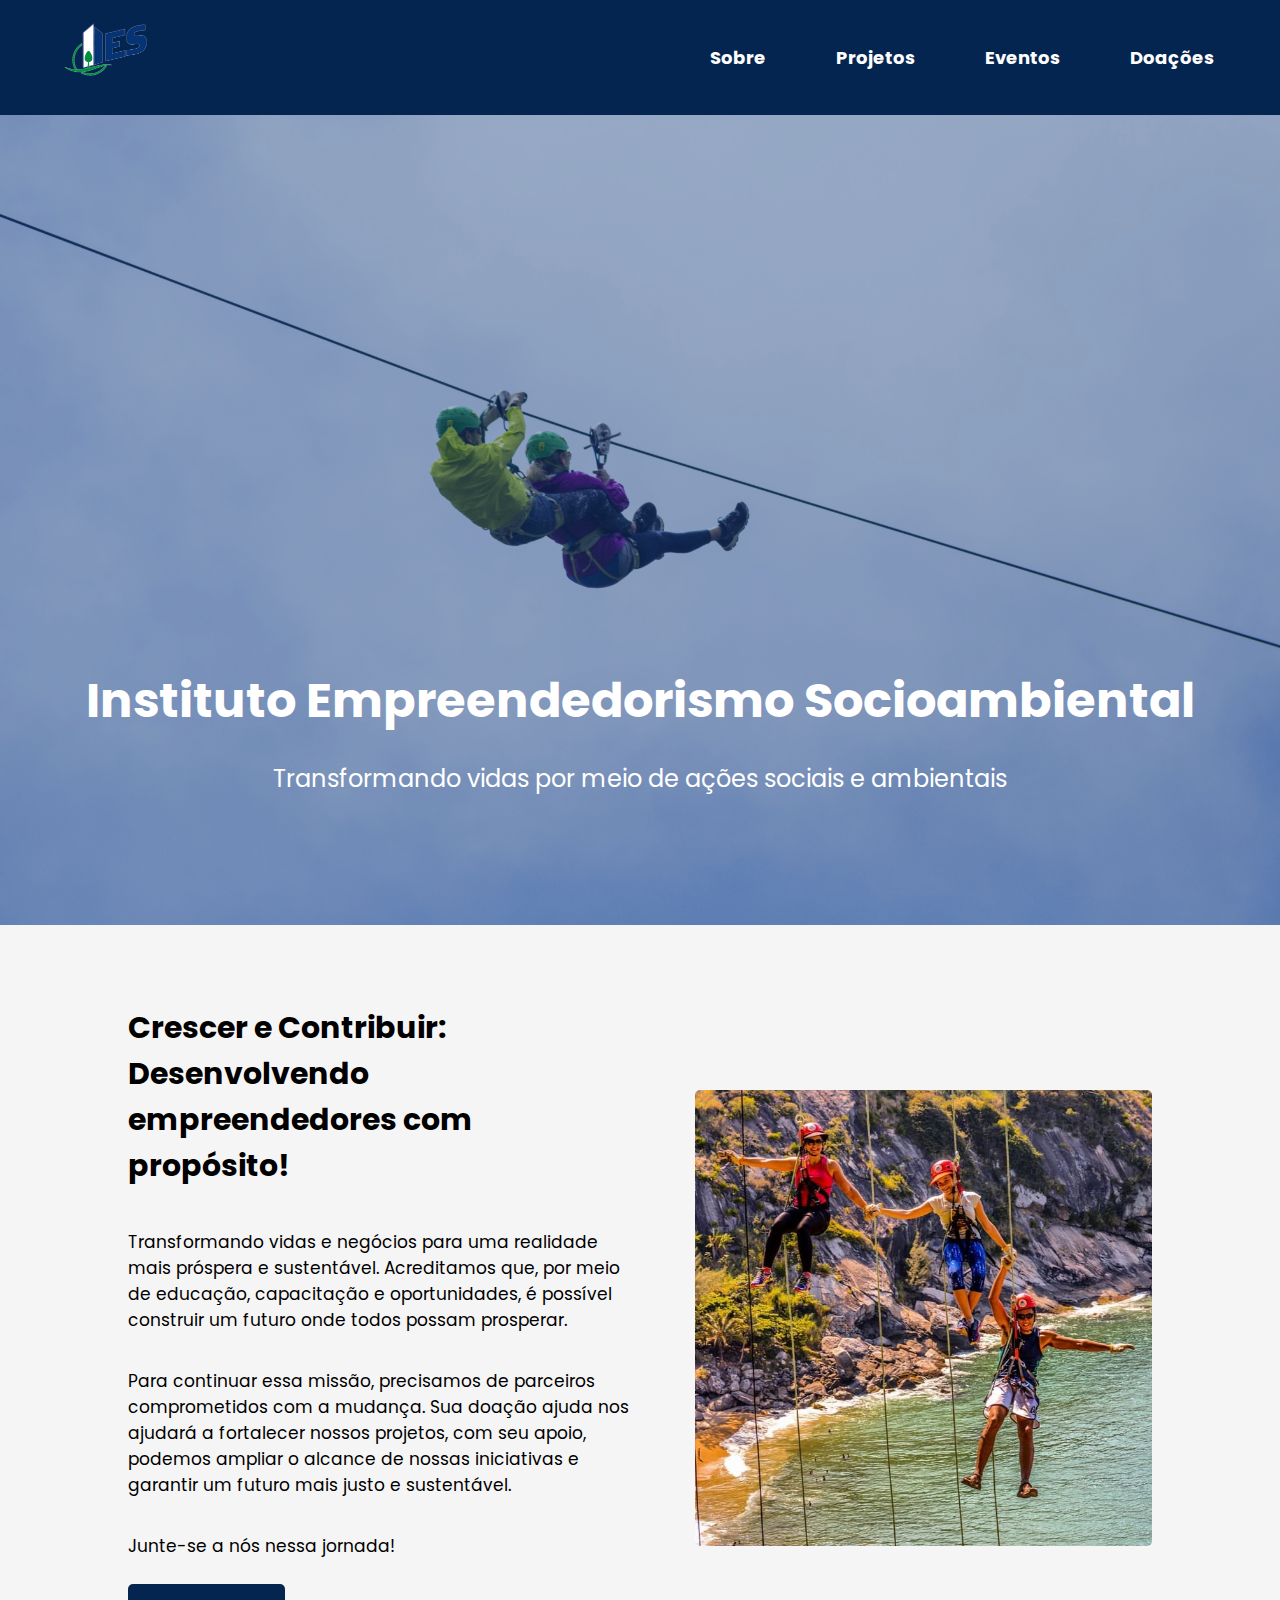
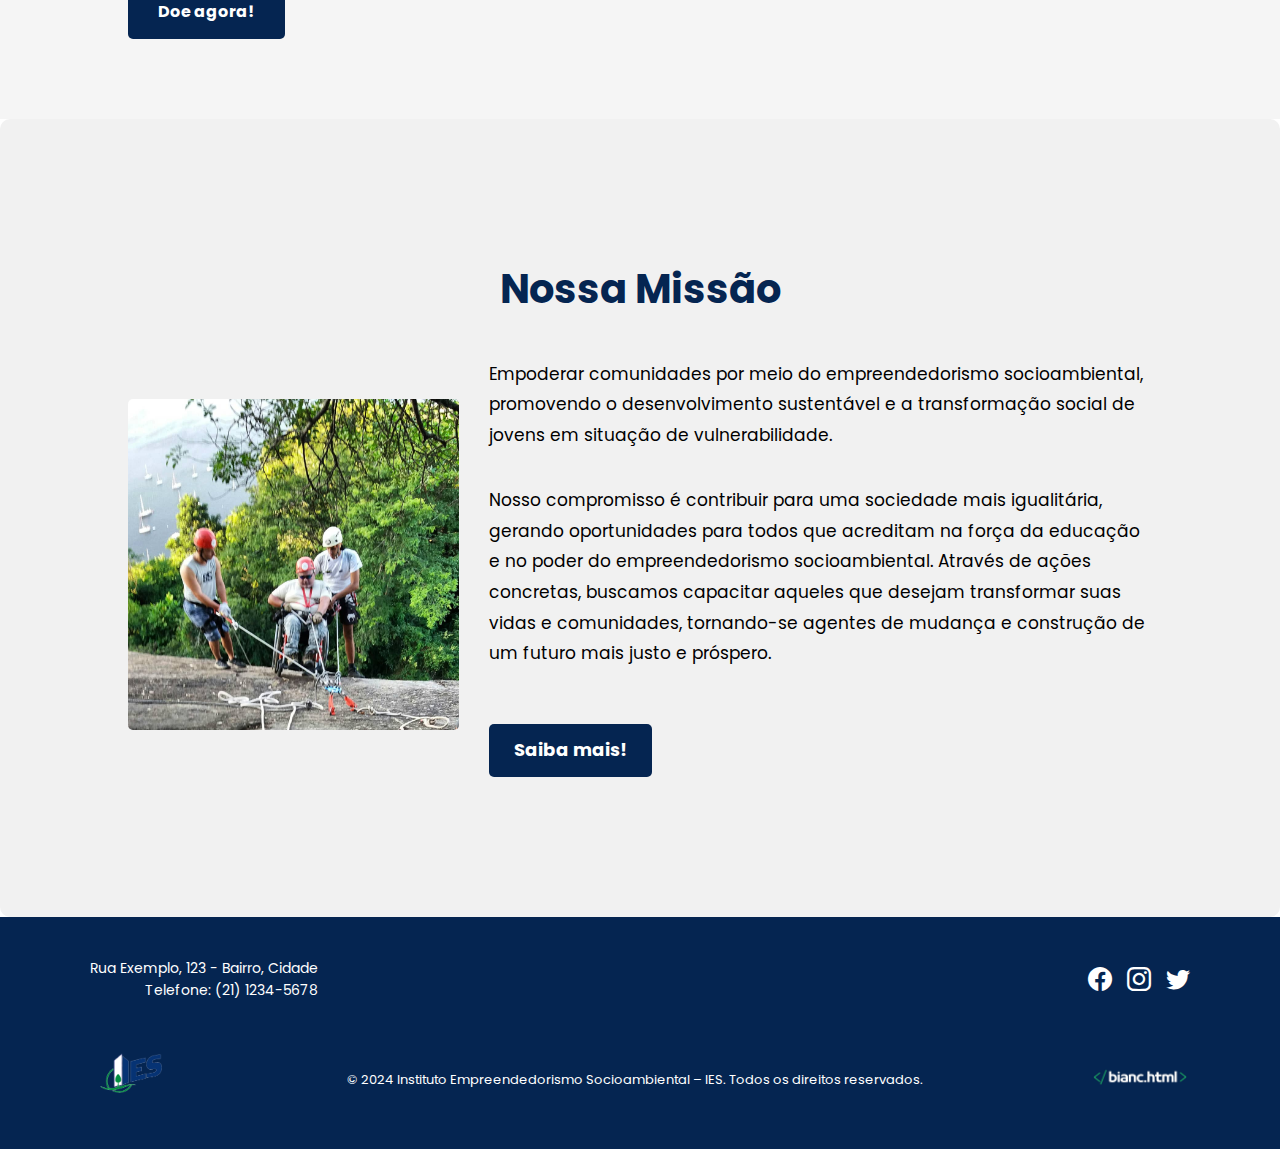
<file: index.html>
<!DOCTYPE html>
<html lang="pt-br">
<head>
    <meta charset="UTF-8">
    <meta name="viewport" content="width=device-width, initial-scale=1.0">
    <!-- GOOGLE FONTS  -->
    <link rel="preconnect" href="https://fonts.googleapis.com">
    <link rel="preconnect" href="https://fonts.gstatic.com" crossorigin>
    <link href="https://fonts.googleapis.com/css2?family=League+Spartan:wght@100..900&family=Poppins:ital,wght@0,100;0,200;0,300;0,400;0,500;0,600;0,700;0,800;0,900;1,100;1,200;1,300;1,400;1,500;1,600;1,700;1,800;1,900&display=swap" rel="stylesheet">
    <!-- FIM GOOGLE FONTS -->
     <!-- BOOTSTRAP ICONS -->
    <link href="https://cdn.jsdelivr.net/npm/bootstrap-icons/font/bootstrap-icons.css" rel="stylesheet">
    <!-- FIM BOOTSTRAP ICONS -->
    <title>Instituto Empreendedorismo Socioambiental - IES</title>
    <link rel="stylesheet" href="styles.css"> <!-- Link para o CSS externo -->
</head>
<body>
    <!-- Cabeçalho com o menu de navegação -->
    <header>
        <div class="interface">
            <div class="logo">
                <a href="index.html">
                <img src="img/White and Green Modern Agriculture Report Presentation.pdf.pdf (1).png" alt="Logo do Instituto Empreendedorismo Socioambiental">
                </a>
            </div>
            <nav>
                <div class="menu">
                    <ul>
                        <li><a href="sobre.html">Sobre</a></li>
                        <li class="dropdown">
                            <a href="projetos.html">Projetos</a>
                            <ul class="dropdown-menu">
                                <!-- Seção projetos -->
                                <li><a href="projetoaca.html">ACA</a></li>
                                <!-- Seção Políticas -->
                                <li><a href="#">Projeto ABC</a></li>
                                <!-- Seção Fique por dentro -->
                                <li><a href="#">Projeto DEF</a></li>
                            </ul>
                        </li>
                        <li><a href="eventos.html">Eventos</a></li>
                        <li><a href="doacoes.html">Doações</a></li>
                    </ul>
                </div>
            </nav>
            
        </div>
    </header>
    

    <main>
        <div class="banner">
            <!-- Imagem de fundo -->
            <img src="img/adventurous-tourist-zip-lining-against-cloudy-sky.jpg" alt="Imagem do Banner" class="banner-img" />
            
            <!-- Camada de sobreposição verde escuro com opacidade -->
            <div class="overlay"></div>
            
            <!-- Conteúdo do banner -->
            <div class="banner-content">
              <h1>Instituto Empreendedorismo Socioambiental</h1>
              <p>Transformando vidas por meio de ações sociais e ambientais</p>
            </div>
          </div>
          
        <section class="doe">
            <div class = "ajudetxt">
                <h1>Crescer e Contribuir: Desenvolvendo empreendedores com propósito! </h1>
                <p>Transformando vidas e negócios para uma realidade mais próspera e sustentável. Acreditamos que, por meio de educação, capacitação e oportunidades, é possível construir um futuro onde todos possam prosperar.</p>
                <p>Para continuar essa missão, precisamos de parceiros comprometidos com a mudança. Sua doação ajuda nos ajudará a fortalecer nossos projetos, com seu apoio, podemos ampliar o alcance de nossas iniciativas e garantir um futuro mais justo e sustentável. </p>
                <p>Junte-se a nós nessa jornada!</p>
                <div class="doe-botao">
                    <a href="pagina-de-doacao.html" class="btn-doar">Doe agora!</a>
                </div>
            </div>

            <div class="ajudeimg">
                <img src="img/Snapinsta.app_41445636_2234140403474581_1769633264479240192_n_1080.jpg" alt="Imagem para doar">
            </div>

        </section>
              
        
        <section class="missao">
            <h2>Nossa Missão</h2>
        
            <div class="missao-content">
                <div class="imgmissao">
                    <img src="img/Snapinsta.app_50535283_347793529155374_5477758322892249800_n_1080.jpg" alt="">
                </div>
        
                <div class="txtmissao">
                    <p>Empoderar comunidades por meio do empreendedorismo socioambiental, promovendo o desenvolvimento sustentável e a transformação social de jovens em situação de vulnerabilidade.</p>
                    <p>Nosso compromisso é contribuir para uma sociedade mais igualitária, gerando oportunidades para todos que acreditam na força da educação e no poder do empreendedorismo socioambiental. Através de ações concretas, buscamos capacitar aqueles que desejam transformar suas vidas e comunidades, tornando-se agentes de mudança e construção de um futuro mais justo e próspero.</p>
        
                    <!-- Botão "Saiba Mais" -->
                    <a href="sobre.html" class="btn-saiba-mais">Saiba mais!</a>
                </div>
            </div>
        </section>
        
        
          

    </main>

    <footer class="rodape">
        <div class="conteudo-rodape">
            <div class="divendredes">
                <div class="endereco-telefone">
                    <p>Rua Exemplo, 123 - Bairro, Cidade</p>
                    <p>Telefone: (21) 1234-5678</p>
                </div>
        
                <div class="social-icons">
                    <a href="#" class="social-icon"><i class="bi bi-facebook"></i></a>
                    <a href="#" class="social-icon"><i class="bi bi-instagram"></i></a>
                    <a href="#" class="social-icon"><i class="bi bi-twitter"></i></a>
                </div>
            </div>
    
            <div class="divlogoscopy">
                <div class="logo-rodape">
                    <a href="index.html">
                        <img src="img/White and Green Modern Agriculture Report Presentation.pdf.pdf (1).png" alt="Logo do Instituto">
                    </a>
                </div>

                <div class="copy">
                    <p>&copy; 2024 Instituto Empreendedorismo Socioambiental – IES. Todos os direitos reservados.</p>
                </div>
        
                <div class="logo-bianca">
                    <a href="">
                        <img src="img/logo.png" alt="Logo bianca">
                    </a>
                </div>
            </div>
            
        </div>
    </footer>
</file>
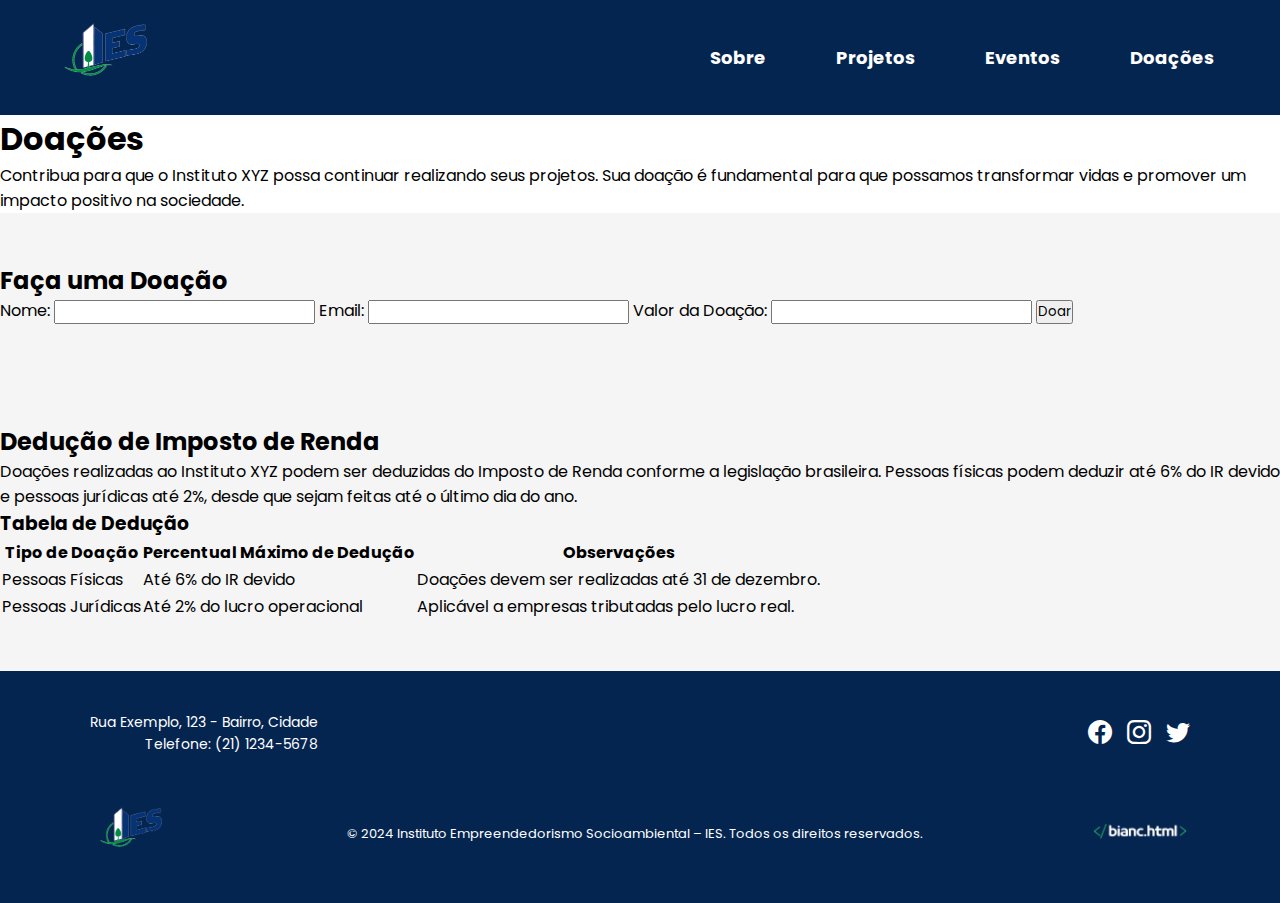
<file: doacoes.html>
<!DOCTYPE html>
<html lang="pt-br">
<head>
    <meta charset="UTF-8">
    <meta name="viewport" content="width=device-width, initial-scale=1.0">
    <!-- GOOGLE FONTS  -->
    <link rel="preconnect" href="https://fonts.googleapis.com">
    <link rel="preconnect" href="https://fonts.gstatic.com" crossorigin>
    <link href="https://fonts.googleapis.com/css2?family=League+Spartan:wght@100..900&family=Poppins:ital,wght@0,100;0,200;0,300;0,400;0,500;0,600;0,700;0,800;0,900;1,100;1,200;1,300;1,400;1,500;1,600;1,700;1,800;1,900&display=swap" rel="stylesheet">
    <!-- FIM GOOGLE FONTS -->
     <!-- BOOTSTRAP ICONS -->
    <link href="https://cdn.jsdelivr.net/npm/bootstrap-icons/font/bootstrap-icons.css" rel="stylesheet">
    <!-- FIM BOOTSTRAP ICONS -->
    <title>Instituto Empreendedorismo Socioambiental - IES</title>
    <link rel="stylesheet" href="styles.css"> <!-- Link para o CSS externo -->
</head>
<body>
    <!-- Cabeçalho com o menu de navegação -->
    <header>
        <div class="interface">
            <div class="logo">
                <a href="index.html">
                <img src="img/White and Green Modern Agriculture Report Presentation.pdf.pdf (1).png" alt="Logo do Instituto Empreendedorismo Socioambiental">
                </a>
            </div>
            <nav>
                <div class="menu">
                    <ul>
                        <li><a href="sobre.html">Sobre</a></li>
                        <li class="dropdown">
                            <a href="projetos.html">Projetos</a>
                            <ul class="dropdown-menu">
                                <!-- Seção projetos -->
                                <li><a href="projetoaca.html">ACA</a></li>
                                <!-- Seção Políticas -->
                                <li><a href="#">Projeto ABC</a></li>
                                <!-- Seção Fique por dentro -->
                                <li><a href="#">Projeto DEF</a></li>
                            </ul>
                        </li>
                        <li><a href="eventos.html">Eventos</a></li>
                        <li><a href="doacoes.html">Doações</a></li>
                    </ul>
                </div>
            </nav>
            
        </div>
    </header>

    <main>
        <h1>Doações</h1>
        <p>Contribua para que o Instituto XYZ possa continuar realizando seus projetos. Sua doação é fundamental para que possamos transformar vidas e promover um impacto positivo na sociedade.</p>

        <!-- Formulário de Doação -->
        <section>
            <h2>Faça uma Doação</h2>
            <form action="processar_doacao.php" method="post">
                <label for="nome">Nome:</label>
                <input type="text" id="nome" name="nome" required>
                
                <label for="email">Email:</label>
                <input type="email" id="email" name="email" required>
                
                <label for="valor">Valor da Doação:</label>
                <input type="number" id="valor" name="valor" min="10" required>

                <button type="submit">Doar</button>
            </form>
        </section>

        <!-- Informações sobre Dedução de Imposto de Renda -->
        <section>
            <h2>Dedução de Imposto de Renda</h2>
            <p>Doações realizadas ao Instituto XYZ podem ser deduzidas do Imposto de Renda conforme a legislação brasileira. Pessoas físicas podem deduzir até 6% do IR devido e pessoas jurídicas até 2%, desde que sejam feitas até o último dia do ano.</p>
            
            <h3>Tabela de Dedução</h3>
            <table>
                <tr>
                    <th>Tipo de Doação</th>
                    <th>Percentual Máximo de Dedução</th>
                    <th>Observações</th>
                </tr>
                <tr>
                    <td>Pessoas Físicas</td>
                    <td>Até 6% do IR devido</td>
                    <td>Doações devem ser realizadas até 31 de dezembro.</td>
                </tr>
                <tr>
                    <td>Pessoas Jurídicas</td>
                    <td>Até 2% do lucro operacional</td>
                    <td>Aplicável a empresas tributadas pelo lucro real.</td>
                </tr>
            </table>
        </section>
    </main>

    <footer class="rodape">
        <div class="conteudo-rodape">
            <div class="divendredes">
                <div class="endereco-telefone">
                    <p>Rua Exemplo, 123 - Bairro, Cidade</p>
                    <p>Telefone: (21) 1234-5678</p>
                </div>
        
                <div class="social-icons">
                    <a href="#" class="social-icon"><i class="bi bi-facebook"></i></a>
                    <a href="#" class="social-icon"><i class="bi bi-instagram"></i></a>
                    <a href="#" class="social-icon"><i class="bi bi-twitter"></i></a>
                </div>
            </div>
    
            <div class="divlogoscopy">
                <div class="logo-rodape">
                    <a href="index.html">
                        <img src="img/White and Green Modern Agriculture Report Presentation.pdf.pdf (1).png" alt="Logo do Instituto">
                    </a>
                </div>

                <div class="copy">
                    <p>&copy; 2024 Instituto Empreendedorismo Socioambiental – IES. Todos os direitos reservados.</p>
                </div>
        
                <div class="logo-bianca">
                    <a href="">
                        <img src="img/logo.png" alt="Logo bianca">
                    </a>
                </div>
            </div>
            
        </div>
    </footer>
</file>
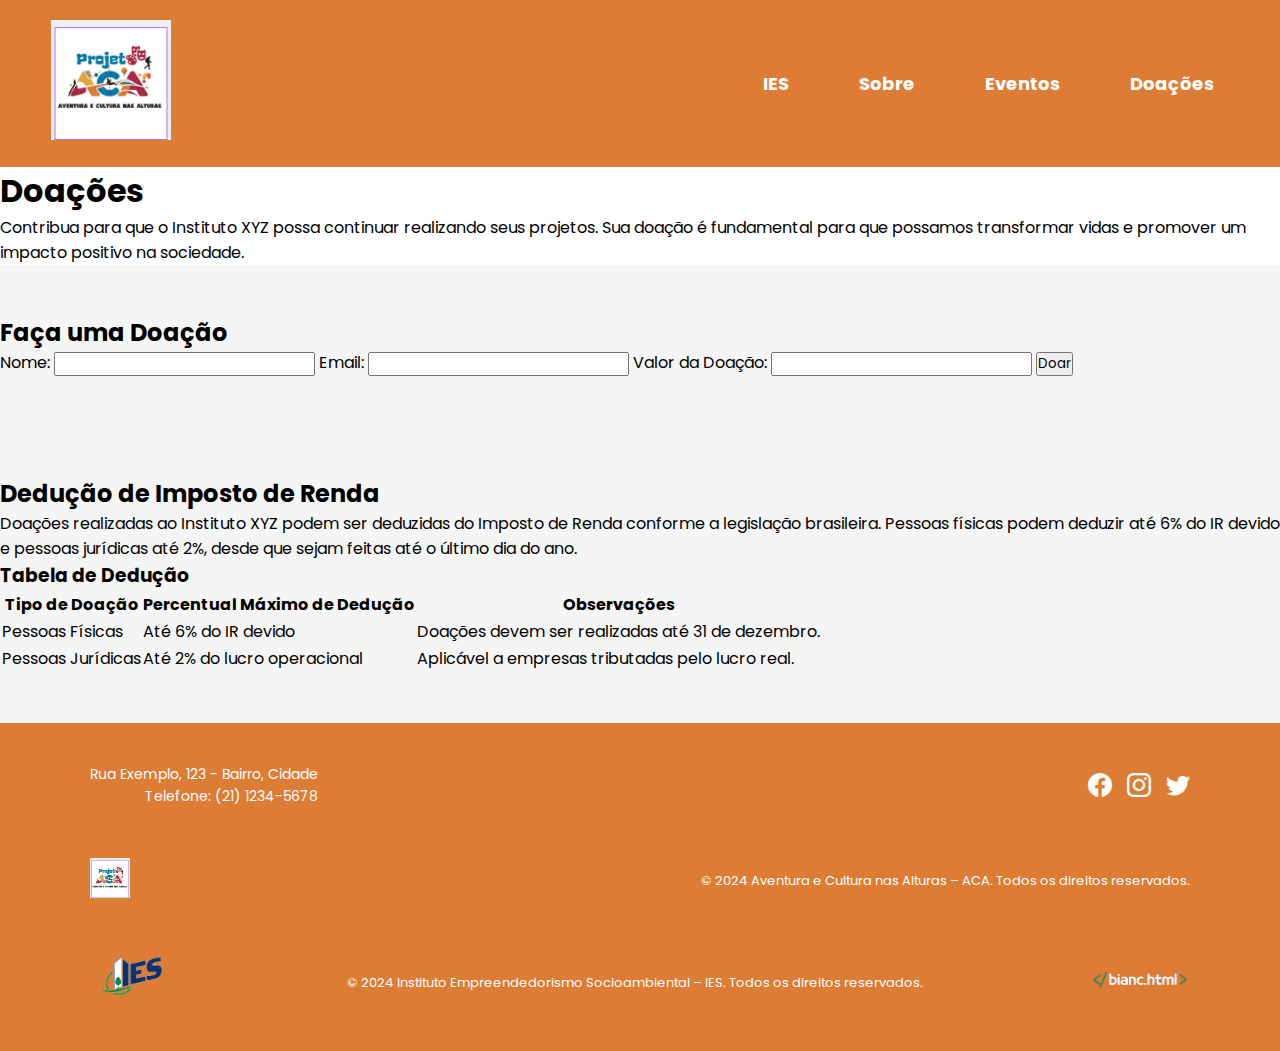
<file: doacoesaca.html>
<!DOCTYPE html>
<html lang="pt-br">
<head>
    <meta charset="UTF-8">
    <meta name="viewport" content="width=device-width, initial-scale=1.0">
    <!-- GOOGLE FONTS  -->
    <link rel="preconnect" href="https://fonts.googleapis.com">
    <link rel="preconnect" href="https://fonts.gstatic.com" crossorigin>
    <link href="https://fonts.googleapis.com/css2?family=League+Spartan:wght@100..900&family=Poppins:ital,wght@0,100;0,200;0,300;0,400;0,500;0,600;0,700;0,800;0,900;1,100;1,200;1,300;1,400;1,500;1,600;1,700;1,800;1,900&display=swap" rel="stylesheet">
    <!-- FIM GOOGLE FONTS -->
     <!-- BOOTSTRAP ICONS -->
    <link href="https://cdn.jsdelivr.net/npm/bootstrap-icons/font/bootstrap-icons.css" rel="stylesheet">
    <!-- FIM BOOTSTRAP ICONS -->
    <title>Instituto Empreendedorismo Socioambiental - IES</title>
    <link rel="stylesheet" href="stylesaca.css"> <!-- Link para o CSS externo -->
</head>
<body>
    <!-- Cabeçalho com o menu de navegação -->
    <header>
        <div class="interface">
            <div class="logo">
                <a href="projetoaca.html">
                    <img src="img/465987127_1841975526337744_7473371401904414402_n.jpg" alt="Logo do Instituto Empreendedorismo Socioambiental">
                </a>
            </div>
            <nav>
                <div class="menu">
                    <ul>
                        <li><a href="index.html">IES</a></li>
                        <li><a href="sobreaca.html">Sobre</a></li>
                        <li><a href="eventosaca.html">Eventos</a></li>
                        <li><a href="doacoesaca.html">Doações</a></li>
                    </ul>
                </div>
            </nav>
            
        </div>
    </header>

    <main>
        <h1>Doações</h1>
        <p>Contribua para que o Instituto XYZ possa continuar realizando seus projetos. Sua doação é fundamental para que possamos transformar vidas e promover um impacto positivo na sociedade.</p>

        <!-- Formulário de Doação -->
        <section>
            <h2>Faça uma Doação</h2>
            <form action="processar_doacao.php" method="post">
                <label for="nome">Nome:</label>
                <input type="text" id="nome" name="nome" required>
                
                <label for="email">Email:</label>
                <input type="email" id="email" name="email" required>
                
                <label for="valor">Valor da Doação:</label>
                <input type="number" id="valor" name="valor" min="10" required>

                <button type="submit">Doar</button>
            </form>
        </section>

        <!-- Informações sobre Dedução de Imposto de Renda -->
        <section>
            <h2>Dedução de Imposto de Renda</h2>
            <p>Doações realizadas ao Instituto XYZ podem ser deduzidas do Imposto de Renda conforme a legislação brasileira. Pessoas físicas podem deduzir até 6% do IR devido e pessoas jurídicas até 2%, desde que sejam feitas até o último dia do ano.</p>
            
            <h3>Tabela de Dedução</h3>
            <table>
                <tr>
                    <th>Tipo de Doação</th>
                    <th>Percentual Máximo de Dedução</th>
                    <th>Observações</th>
                </tr>
                <tr>
                    <td>Pessoas Físicas</td>
                    <td>Até 6% do IR devido</td>
                    <td>Doações devem ser realizadas até 31 de dezembro.</td>
                </tr>
                <tr>
                    <td>Pessoas Jurídicas</td>
                    <td>Até 2% do lucro operacional</td>
                    <td>Aplicável a empresas tributadas pelo lucro real.</td>
                </tr>
            </table>
        </section>
    </main>

    <footer class="rodape">
        <div class="conteudo-rodape">
            <div class="divendredes">
                <div class="endereco-telefone">
                    <p>Rua Exemplo, 123 - Bairro, Cidade</p>
                    <p>Telefone: (21) 1234-5678</p>
                </div>
        
                <div class="social-icons">
                    <a href="#" class="social-icon"><i class="bi bi-facebook"></i></a>
                    <a href="#" class="social-icon"><i class="bi bi-instagram"></i></a>
                    <a href="#" class="social-icon"><i class="bi bi-twitter"></i></a>
                </div>
            </div>

            <div class="copyaca">
                <div class="imgaca">
                    <a href="projetoaca.html"> <img src="img/465987127_1841975526337744_7473371401904414402_n.jpg" alt=""></a>
                </div>
                <p>&copy; 2024 Aventura e Cultura nas Alturas – ACA. Todos os direitos reservados.</p>
                
            </div>
    
            <div class="divlogoscopy">
                <div class="logo-rodape">
                    <a href="index.html">
                        <img src="img/White and Green Modern Agriculture Report Presentation.pdf.pdf (1).png" alt="Logo do Instituto">
                    </a>
                </div>

                

                <div class="copy">
                    <p>&copy; 2024 Instituto Empreendedorismo Socioambiental – IES. Todos os direitos reservados.</p>
                </div>
        
                <div class="logo-bianca">
                    <a href="">
                        <img src="img/logo.png" alt="Logo bianca">
                    </a>
                </div>
            </div>
            
        </div>
    </footer>
</file>
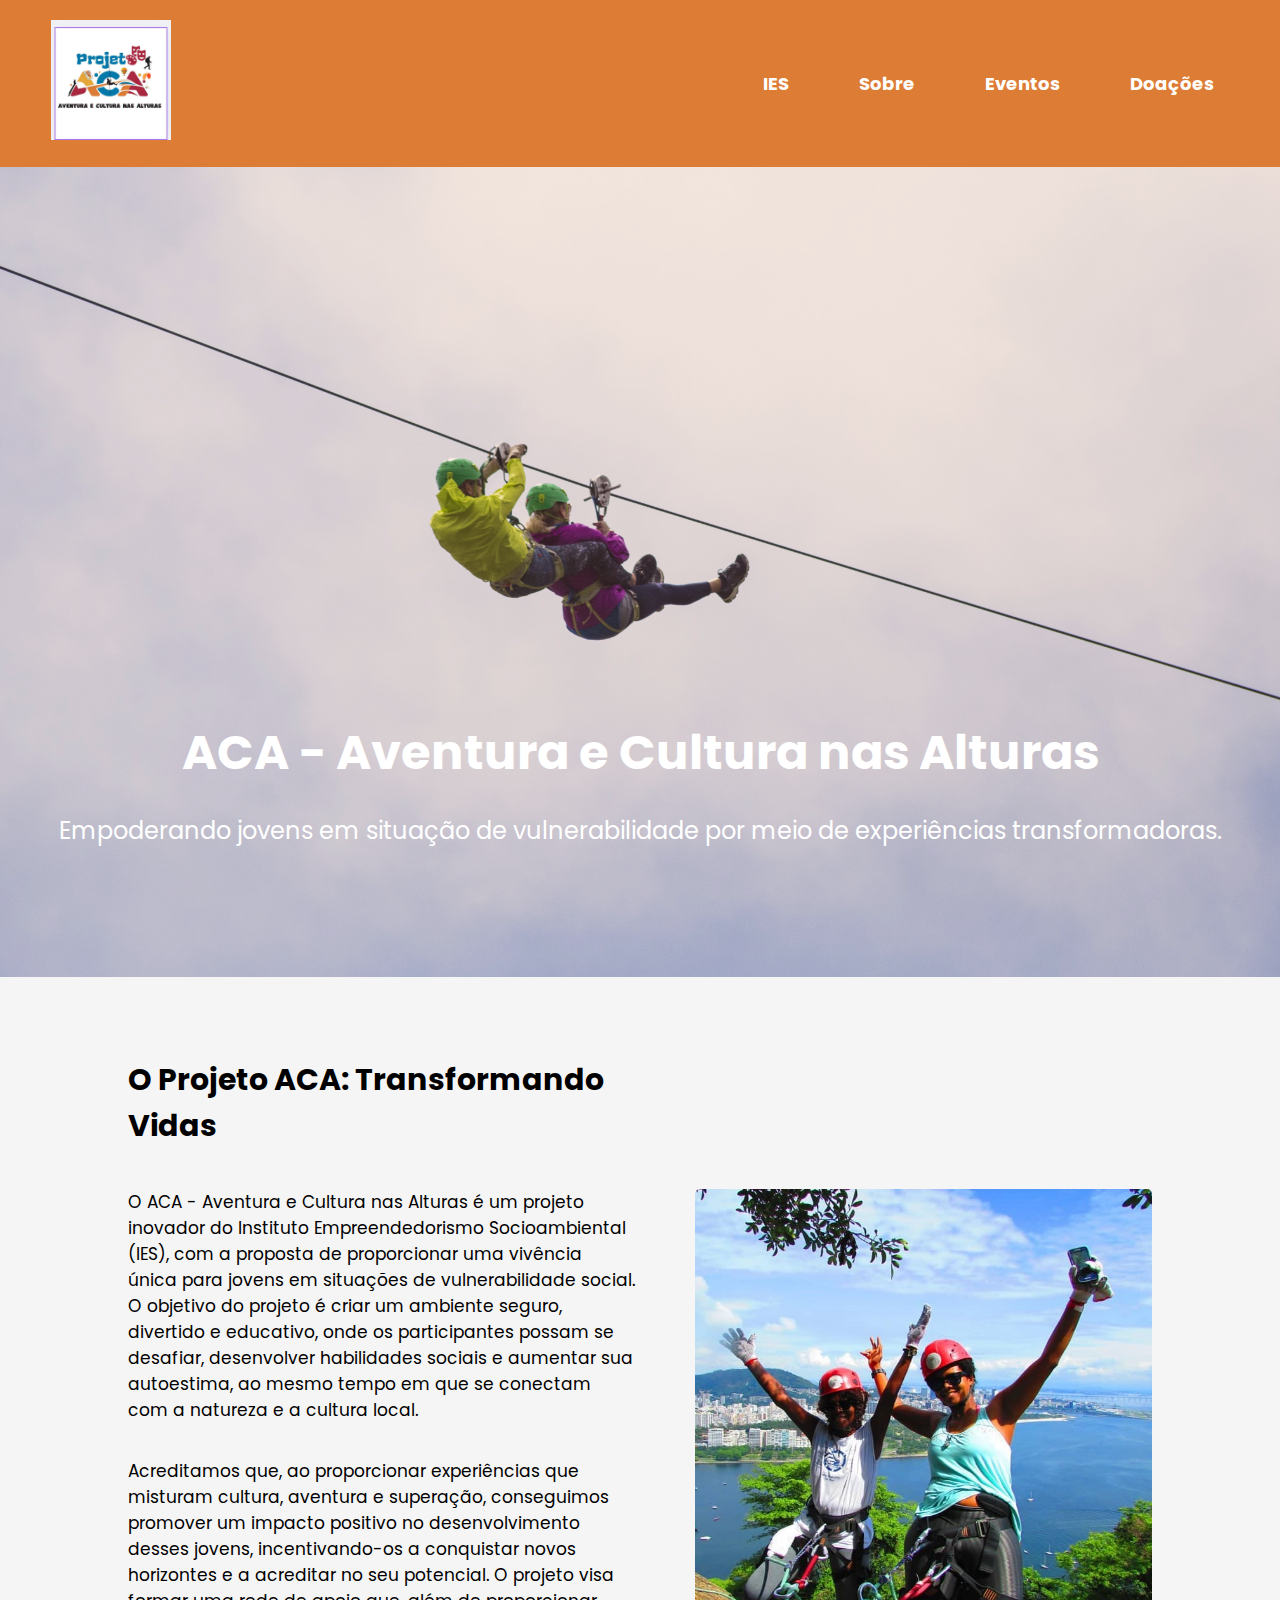
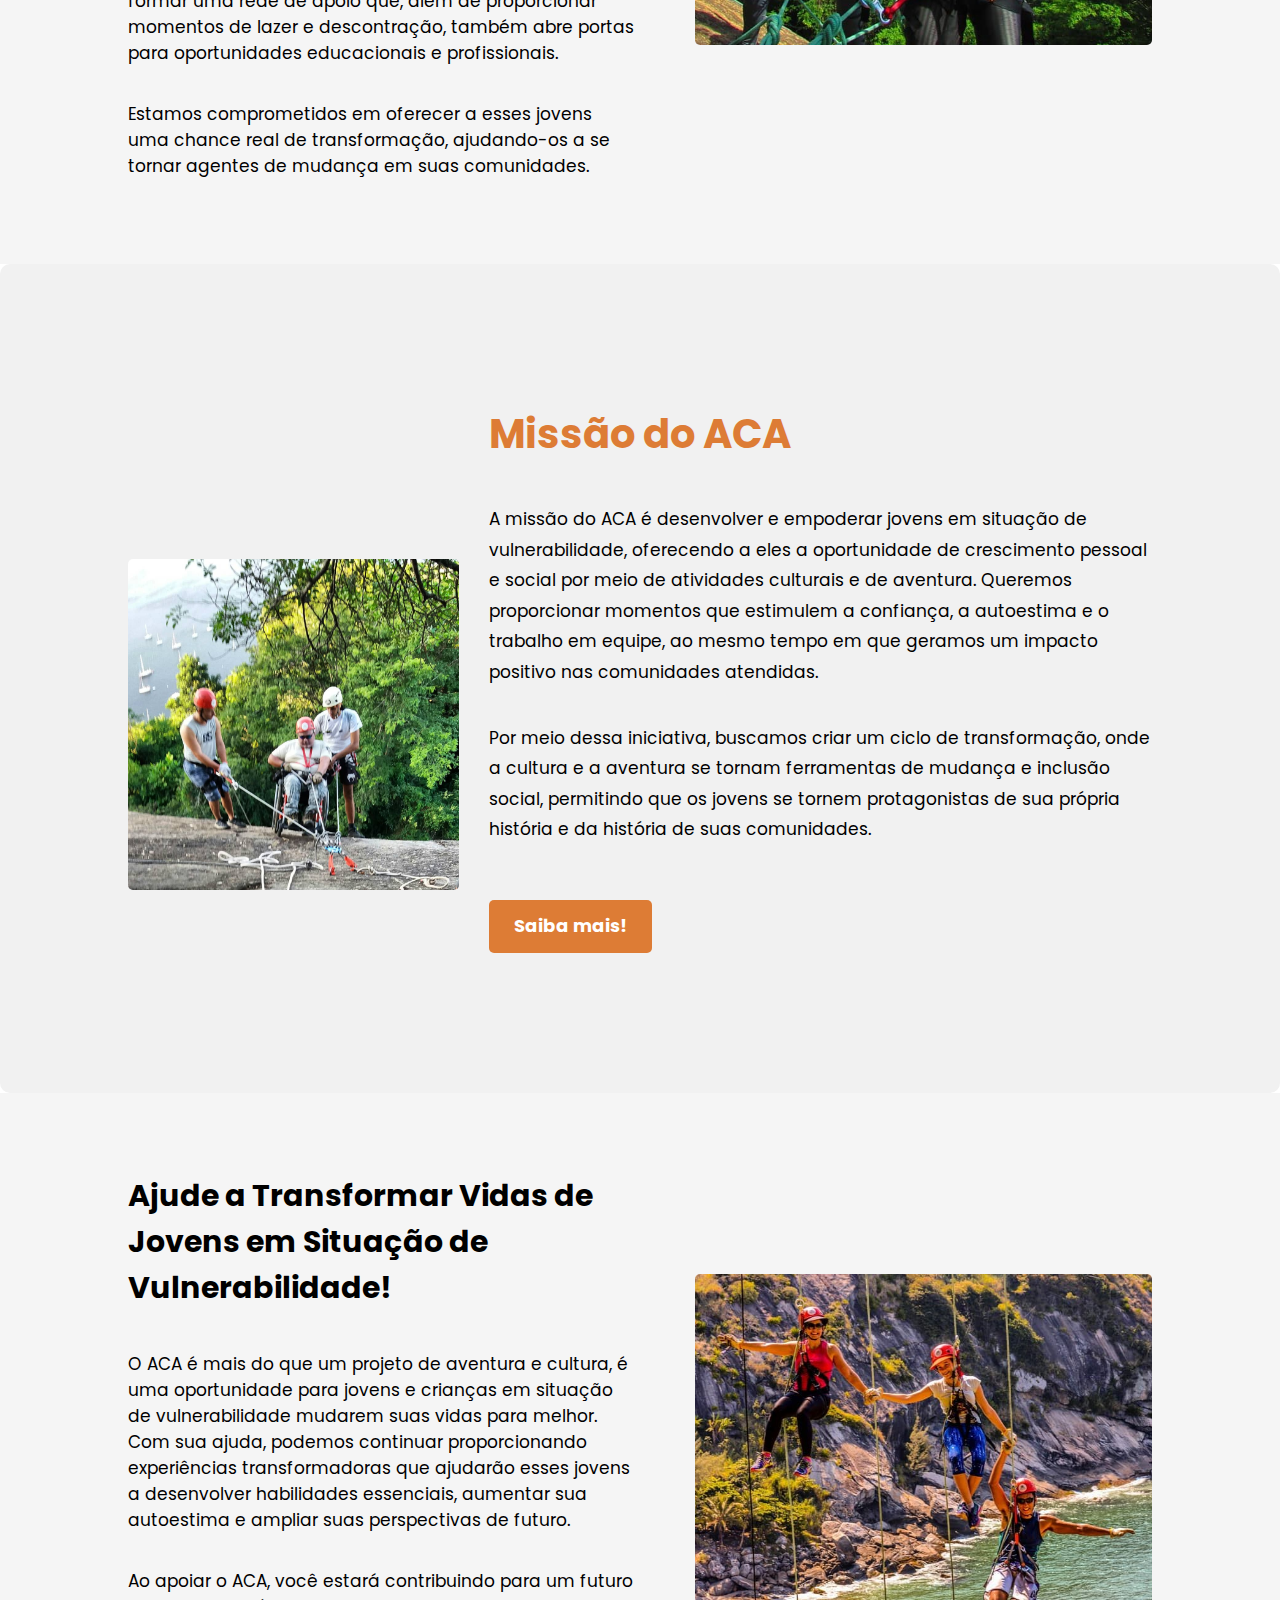
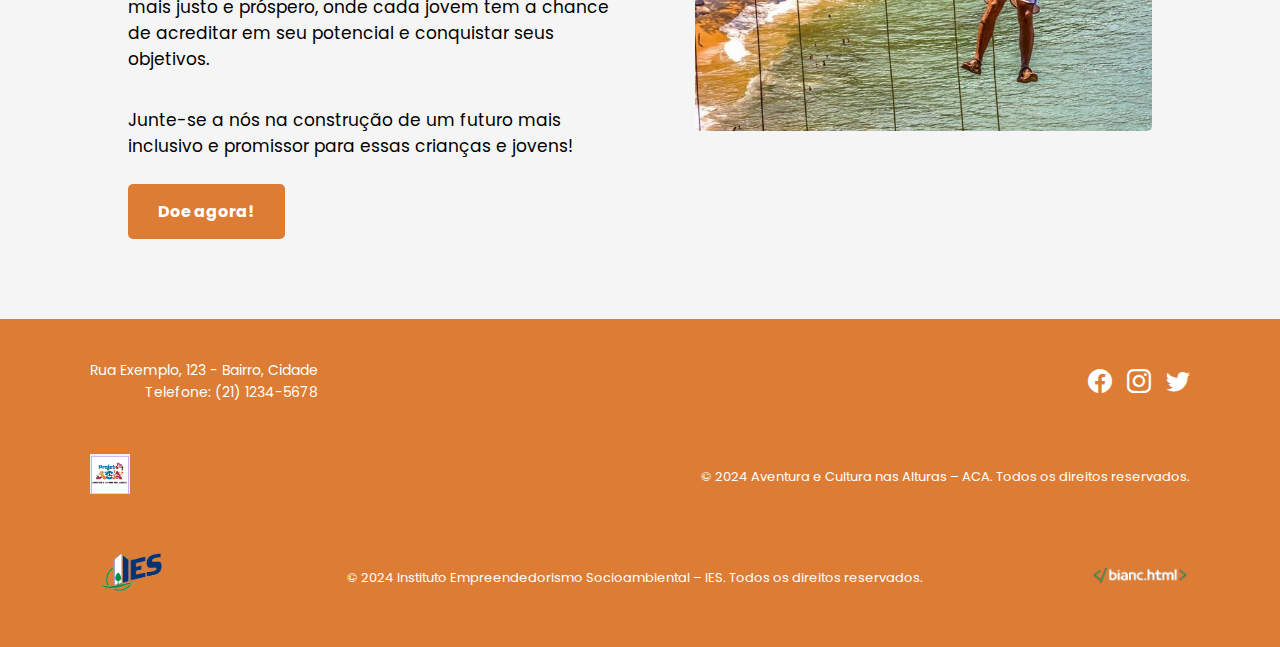
<file: projetoaca.html>
<!DOCTYPE html>
<html lang="pt-br">
<head>
    <meta charset="UTF-8">
    <meta name="viewport" content="width=device-width, initial-scale=1.0">
    <!-- GOOGLE FONTS  -->
    <link rel="preconnect" href="https://fonts.googleapis.com">
    <link rel="preconnect" href="https://fonts.gstatic.com" crossorigin>
    <link href="https://fonts.googleapis.com/css2?family=League+Spartan:wght@100..900&family=Poppins:ital,wght@0,100;0,200;0,300;0,400;0,500;0,600;0,700;0,800;0,900;1,100;1,200;1,300;1,400;1,500;1,600;1,700;1,800;1,900&display=swap" rel="stylesheet">
    <!-- FIM GOOGLE FONTS -->
     <!-- BOOTSTRAP ICONS -->
    <link href="https://cdn.jsdelivr.net/npm/bootstrap-icons/font/bootstrap-icons.css" rel="stylesheet">
    <!-- FIM BOOTSTRAP ICONS -->
    <title>Instituto Empreendedorismo Socioambiental - IES</title>
    <link rel="stylesheet" href="stylesaca.css"> <!-- Link para o CSS externo -->
</head>
<body>
    <!-- Cabeçalho com o menu de navegação -->
    <header>
        <div class="interface">
            <div class="logo">
                <a href="projetoaca.html">
                    <img src="img/465987127_1841975526337744_7473371401904414402_n.jpg" alt="Logo do Instituto Empreendedorismo Socioambiental">
                </a>
            </div>
            <nav>
                <div class="menu">
                    <ul>
                        <li><a href="index.html">IES</a></li>
                        <li><a href="sobreaca.html">Sobre</a></li>
                        <li><a href="eventosaca.html">Eventos</a></li>
                        <li><a href="doacoesaca.html">Doações</a></li>
                    </ul>
                </div>
            </nav>
            
        </div>
    </header>

    <main>
        <div class="banner">
            <!-- Imagem de fundo -->
            <img src="img/adventurous-tourist-zip-lining-against-cloudy-sky.jpg" alt="Imagem do Banner" class="banner-img" />
            
            <!-- Camada de sobreposição verde escuro com opacidade -->
            <div class="overlay"></div>
            
            <!-- Conteúdo do banner -->
            <div class="banner-content">
                <h1>ACA - Aventura e Cultura nas Alturas</h1>
                <p>Empoderando jovens em situação de vulnerabilidade por meio de experiências transformadoras.</p>
            </div>
        </div>
        
        <section class="aca">
            <div class="ajudetxt">
                <h1>O Projeto ACA: Transformando Vidas</h1>
                <p>O ACA - Aventura e Cultura nas Alturas é um projeto inovador do Instituto Empreendedorismo Socioambiental (IES), com a proposta de proporcionar uma vivência única para jovens em situações de vulnerabilidade social. O objetivo do projeto é criar um ambiente seguro, divertido e educativo, onde os participantes possam se desafiar, desenvolver habilidades sociais e aumentar sua autoestima, ao mesmo tempo em que se conectam com a natureza e a cultura local.</p>
                <p>Acreditamos que, ao proporcionar experiências que misturam cultura, aventura e superação, conseguimos promover um impacto positivo no desenvolvimento desses jovens, incentivando-os a conquistar novos horizontes e a acreditar no seu potencial. O projeto visa formar uma rede de apoio que, além de proporcionar momentos de lazer e descontração, também abre portas para oportunidades educacionais e profissionais.</p>
                <p>Estamos comprometidos em oferecer a esses jovens uma chance real de transformação, ajudando-os a se tornar agentes de mudança em suas comunidades.</p>
            </div>
        
            <div class="ajudeimg">
                <img src="img/60040791_166838697674359_2594014109233630296_n.jpg" alt="Imagem do Projeto ACA">
            </div>
        </section>
        
        <section class="missao">
            <h2>Missão do ACA</h2>
        
            <div class="missao-content">
                <div class="imgmissao">
                    <img src="img/Snapinsta.app_50535283_347793529155374_5477758322892249800_n_1080.jpg" alt="Missão do ACA">
                </div>
        
                <div class="txtmissao">
                    <p>A missão do ACA é desenvolver e empoderar jovens em situação de vulnerabilidade, oferecendo a eles a oportunidade de crescimento pessoal e social por meio de atividades culturais e de aventura. Queremos proporcionar momentos que estimulem a confiança, a autoestima e o trabalho em equipe, ao mesmo tempo em que geramos um impacto positivo nas comunidades atendidas.</p>
                    <p>Por meio dessa iniciativa, buscamos criar um ciclo de transformação, onde a cultura e a aventura se tornam ferramentas de mudança e inclusão social, permitindo que os jovens se tornem protagonistas de sua própria história e da história de suas comunidades.</p>
        
                    <!-- Botão "Saiba Mais" -->
                    <a href="sobreaca.html" class="btn-saiba-mais">Saiba mais!</a>
                </div>
            </div>
        </section>
        
        <section class="doe">
            <div class="ajudetxt">
                <h1>Ajude a Transformar Vidas de Jovens em Situação de Vulnerabilidade!</h1>
                <p>O ACA é mais do que um projeto de aventura e cultura, é uma oportunidade para jovens e crianças em situação de vulnerabilidade mudarem suas vidas para melhor. Com sua ajuda, podemos continuar proporcionando experiências transformadoras que ajudarão esses jovens a desenvolver habilidades essenciais, aumentar sua autoestima e ampliar suas perspectivas de futuro.</p>
                <p>Ao apoiar o ACA, você estará contribuindo para um futuro mais justo e próspero, onde cada jovem tem a chance de acreditar em seu potencial e conquistar seus objetivos.</p>
                <p>Junte-se a nós na construção de um futuro mais inclusivo e promissor para essas crianças e jovens!</p>
                <div class="doe-botao">
                    <a href="pagina-de-doacao.html" class="btn-doar">Doe agora!</a>
                </div>
            </div>
        
            <div class="ajudeimg">
                <img src="img/Snapinsta.app_41445636_2234140403474581_1769633264479240192_n_1080.jpg" alt="Imagem para doar">
            </div>
        </section>

        <main>
        
        
        </main>
        
    </main>

    <footer class="rodape">
        <div class="conteudo-rodape">
            <div class="divendredes">
                <div class="endereco-telefone">
                    <p>Rua Exemplo, 123 - Bairro, Cidade</p>
                    <p>Telefone: (21) 1234-5678</p>
                </div>
        
                <div class="social-icons">
                    <a href="#" class="social-icon"><i class="bi bi-facebook"></i></a>
                    <a href="#" class="social-icon"><i class="bi bi-instagram"></i></a>
                    <a href="#" class="social-icon"><i class="bi bi-twitter"></i></a>
                </div>
            </div>

            <div class="copyaca">
                <div class="imgaca">
                    <a href="projetoaca.html"> <img src="img/465987127_1841975526337744_7473371401904414402_n.jpg" alt=""></a>
                </div>
                <p>&copy; 2024 Aventura e Cultura nas Alturas – ACA. Todos os direitos reservados.</p>
                
            </div>
    
            <div class="divlogoscopy">
                <div class="logo-rodape">
                    <a href="index.html">
                        <img src="img/White and Green Modern Agriculture Report Presentation.pdf.pdf (1).png" alt="Logo do Instituto">
                    </a>
                </div>

                <div class="copy">
                    <p>&copy; 2024 Instituto Empreendedorismo Socioambiental – IES. Todos os direitos reservados.</p>
                </div>
        
                <div class="logo-bianca">
                    <a href="">
                        <img src="img/logo.png" alt="Logo bianca">
                    </a>
                </div>
            </div>
            
        </div>
    </footer>
</file>
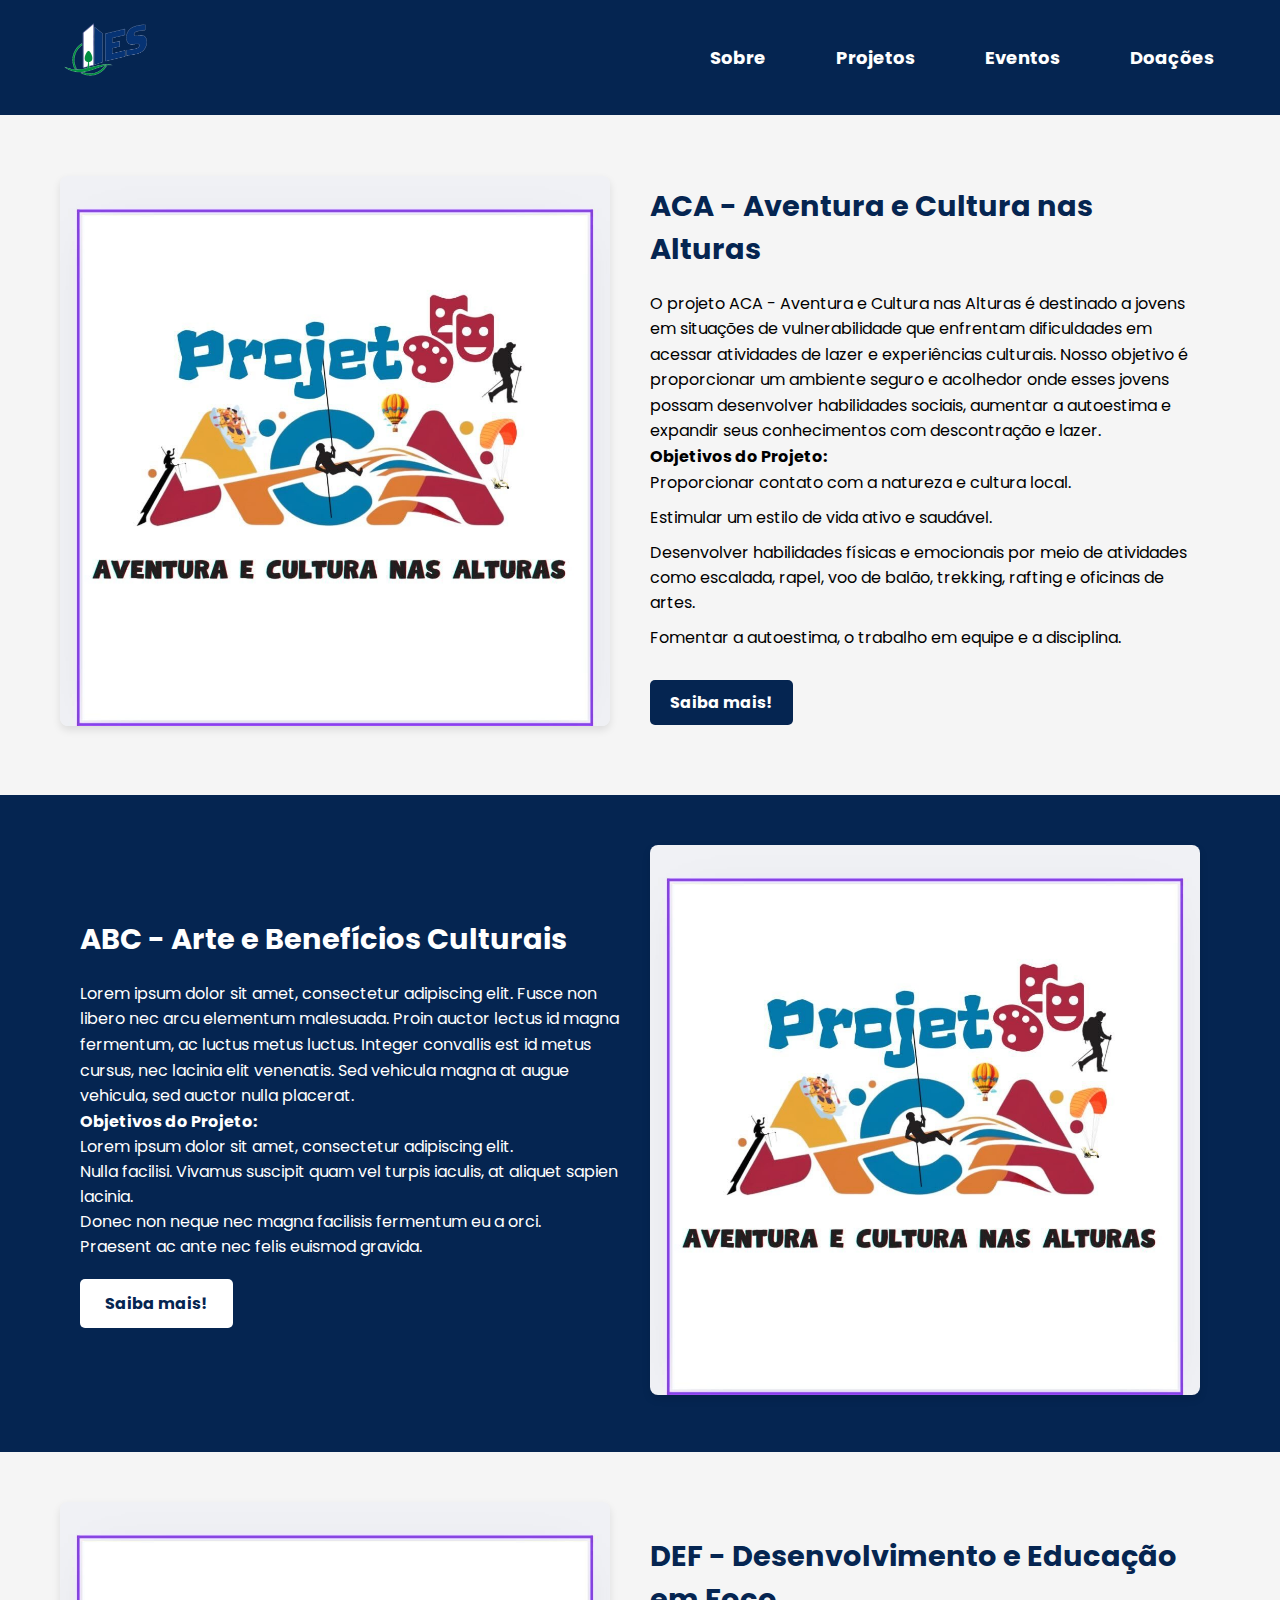
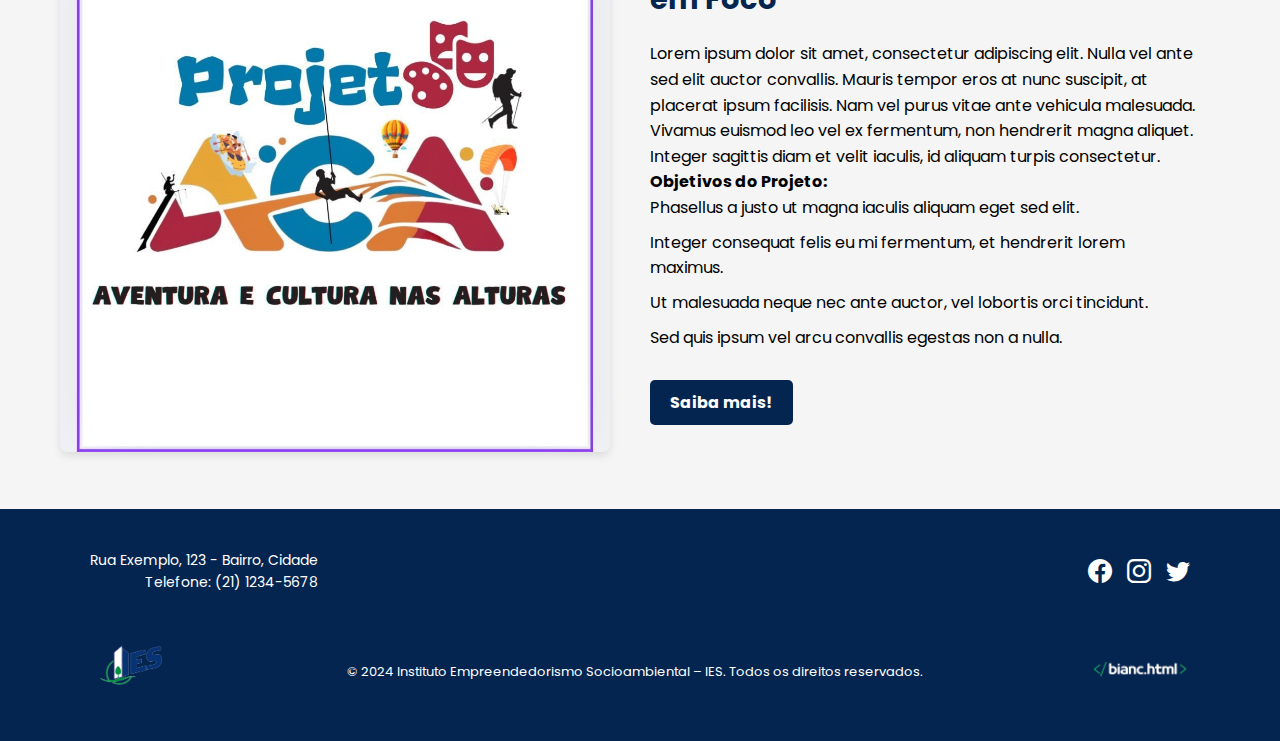
<file: projetos.html>
<!DOCTYPE html>
<html lang="pt-br">
<head>
    <meta charset="UTF-8">
    <meta name="viewport" content="width=device-width, initial-scale=1.0">
    <!-- GOOGLE FONTS  -->
    <link rel="preconnect" href="https://fonts.googleapis.com">
    <link rel="preconnect" href="https://fonts.gstatic.com" crossorigin>
    <link href="https://fonts.googleapis.com/css2?family=League+Spartan:wght@100..900&family=Poppins:ital,wght@0,100;0,200;0,300;0,400;0,500;0,600;0,700;0,800;0,900;1,100;1,200;1,300;1,400;1,500;1,600;1,700;1,800;1,900&display=swap" rel="stylesheet">
    <!-- FIM GOOGLE FONTS -->
     <!-- BOOTSTRAP ICONS -->
    <link href="https://cdn.jsdelivr.net/npm/bootstrap-icons/font/bootstrap-icons.css" rel="stylesheet">
    <!-- FIM BOOTSTRAP ICONS -->
    <title>Instituto Empreendedorismo Socioambiental - IES</title>
    <link rel="stylesheet" href="styles.css"> <!-- Link para o CSS externo -->
</head>
<body>
    <!-- Cabeçalho com o menu de navegação -->
    <header>
        <div class="interface">
            <div class="logo">
                <a href="index.html">
                <img src="img/White and Green Modern Agriculture Report Presentation.pdf.pdf (1).png" alt="Logo do Instituto Empreendedorismo Socioambiental">
                </a>
            </div>
            <nav>
                <div class="menu">
                    <ul>
                        <li><a href="sobre.html">Sobre</a></li>
                        <li class="dropdown">
                            <a href="projetos.html">Projetos</a>
                            <ul class="dropdown-menu">
                                <!-- Seção projetos -->
                                <li><a href="projetoaca.html">ACA</a></li>
                                <!-- Seção Políticas -->
                                <li><a href="#">Projeto ABC</a></li>
                                <!-- Seção Fique por dentro -->
                                <li><a href="#">Projeto DEF</a></li>
                            </ul>
                        </li>
                        <li><a href="eventos.html">Eventos</a></li>
                        <li><a href="doacoes.html">Doações</a></li>
                    </ul>
                </div>
            </nav>
            
        </div>
    </header>

    <main>
        <section id="projeto-aca">

            <div class="conteiner">

                <div class="img">
                    <a href="projetoaca.html">
                        <img src="img/465987127_1841975526337744_7473371401904414402_n.jpg" alt="logo aca projeto">
                    </a>
                </div>

                <div class="txt">
                    <h2>ACA - Aventura e Cultura nas Alturas</h2>
                    <p>O projeto ACA - Aventura e Cultura nas Alturas é destinado a jovens em situações de vulnerabilidade que enfrentam dificuldades em acessar atividades de lazer e experiências culturais. Nosso objetivo é proporcionar um ambiente seguro e acolhedor onde esses jovens possam desenvolver habilidades sociais, aumentar a autoestima e expandir seus conhecimentos com descontração e lazer.</p>
            
                    <p><strong>Objetivos do Projeto:</strong></p>
                    <ul>
                        <li>Proporcionar contato com a natureza e cultura local.</li>
                        <li>Estimular um estilo de vida ativo e saudável.</li>
                        <li>Desenvolver habilidades físicas e emocionais por meio de atividades como escalada, rapel, voo de balão, trekking, rafting e oficinas de artes.</li>
                        <li>Fomentar a autoestima, o trabalho em equipe e a disciplina.</li>
                    </ul>
                    <a href="projetoaca.html" class="btn-saiba-mais">Saiba mais!</a>
                </div>

            </div>

        </section>

        <section id="projeto-abc">
            <div class="conteiner">
                <div class="txt1">
                    <h2>ABC - Arte e Benefícios Culturais</h2>
                    <p>Lorem ipsum dolor sit amet, consectetur adipiscing elit. Fusce non libero nec arcu elementum malesuada. Proin auctor lectus id magna fermentum, ac luctus metus luctus. Integer convallis est id metus cursus, nec lacinia elit venenatis. Sed vehicula magna at augue vehicula, sed auctor nulla placerat.</p>
                
                    <p><strong>Objetivos do Projeto:</strong></p>
                    <ul>
                        <li>Lorem ipsum dolor sit amet, consectetur adipiscing elit.</li>
                        <li>Nulla facilisi. Vivamus suscipit quam vel turpis iaculis, at aliquet sapien lacinia.</li>
                        <li>Donec non neque nec magna facilisis fermentum eu a orci.</li>
                        <li>Praesent ac ante nec felis euismod gravida.</li>
                    </ul>
                    <a href="" class="btn-saiba-mais1">Saiba mais!</a>
                </div>

                <div class="img">
                    <a href="">
                        <img src="img/465987127_1841975526337744_7473371401904414402_n.jpg" alt="">
                    </a>
                </div>
            </div>
        </section>
    
        <section id="projeto-def">
            <div class="conteiner">
                <div class="img">
                    <a href="">
                        <img src="img/465987127_1841975526337744_7473371401904414402_n.jpg" alt="">
                    </a>
                </div>
                <div class="txt">
                    <h2>DEF - Desenvolvimento e Educação em Foco</h2>
                    <p>Lorem ipsum dolor sit amet, consectetur adipiscing elit. Nulla vel ante sed elit auctor convallis. Mauris tempor eros at nunc suscipit, at placerat ipsum facilisis. Nam vel purus vitae ante vehicula malesuada. Vivamus euismod leo vel ex fermentum, non hendrerit magna aliquet. Integer sagittis diam et velit iaculis, id aliquam turpis consectetur.</p>
                
                    <p><strong>Objetivos do Projeto:</strong></p>
                    <ul>
                        <li>Phasellus a justo ut magna iaculis aliquam eget sed elit.</li>
                        <li>Integer consequat felis eu mi fermentum, et hendrerit lorem maximus.</li>
                        <li>Ut malesuada neque nec ante auctor, vel lobortis orci tincidunt.</li>
                        <li>Sed quis ipsum vel arcu convallis egestas non a nulla.</li>
                    </ul>
                    <a href="" class="btn-saiba-mais">Saiba mais!</a>
                </div>
            </div>
        </section>


        
    </main>

    <footer class="rodape">
        <div class="conteudo-rodape">
            <div class="divendredes">
                <div class="endereco-telefone">
                    <p>Rua Exemplo, 123 - Bairro, Cidade</p>
                    <p>Telefone: (21) 1234-5678</p>
                </div>
        
                <div class="social-icons">
                    <a href="#" class="social-icon"><i class="bi bi-facebook"></i></a>
                    <a href="#" class="social-icon"><i class="bi bi-instagram"></i></a>
                    <a href="#" class="social-icon"><i class="bi bi-twitter"></i></a>
                </div>
            </div>
    
            <div class="divlogoscopy">
                <div class="logo-rodape">
                    <a href="index.html">
                        <img src="img/White and Green Modern Agriculture Report Presentation.pdf.pdf (1).png" alt="Logo do Instituto">
                    </a>
                </div>

                <div class="copy">
                    <p>&copy; 2024 Instituto Empreendedorismo Socioambiental – IES. Todos os direitos reservados.</p>
                </div>
        
                <div class="logo-bianca">
                    <a href="">
                        <img src="img/logo.png" alt="Logo bianca">
                    </a>
                </div>
            </div>
            
        </div>
    </footer>
</file>
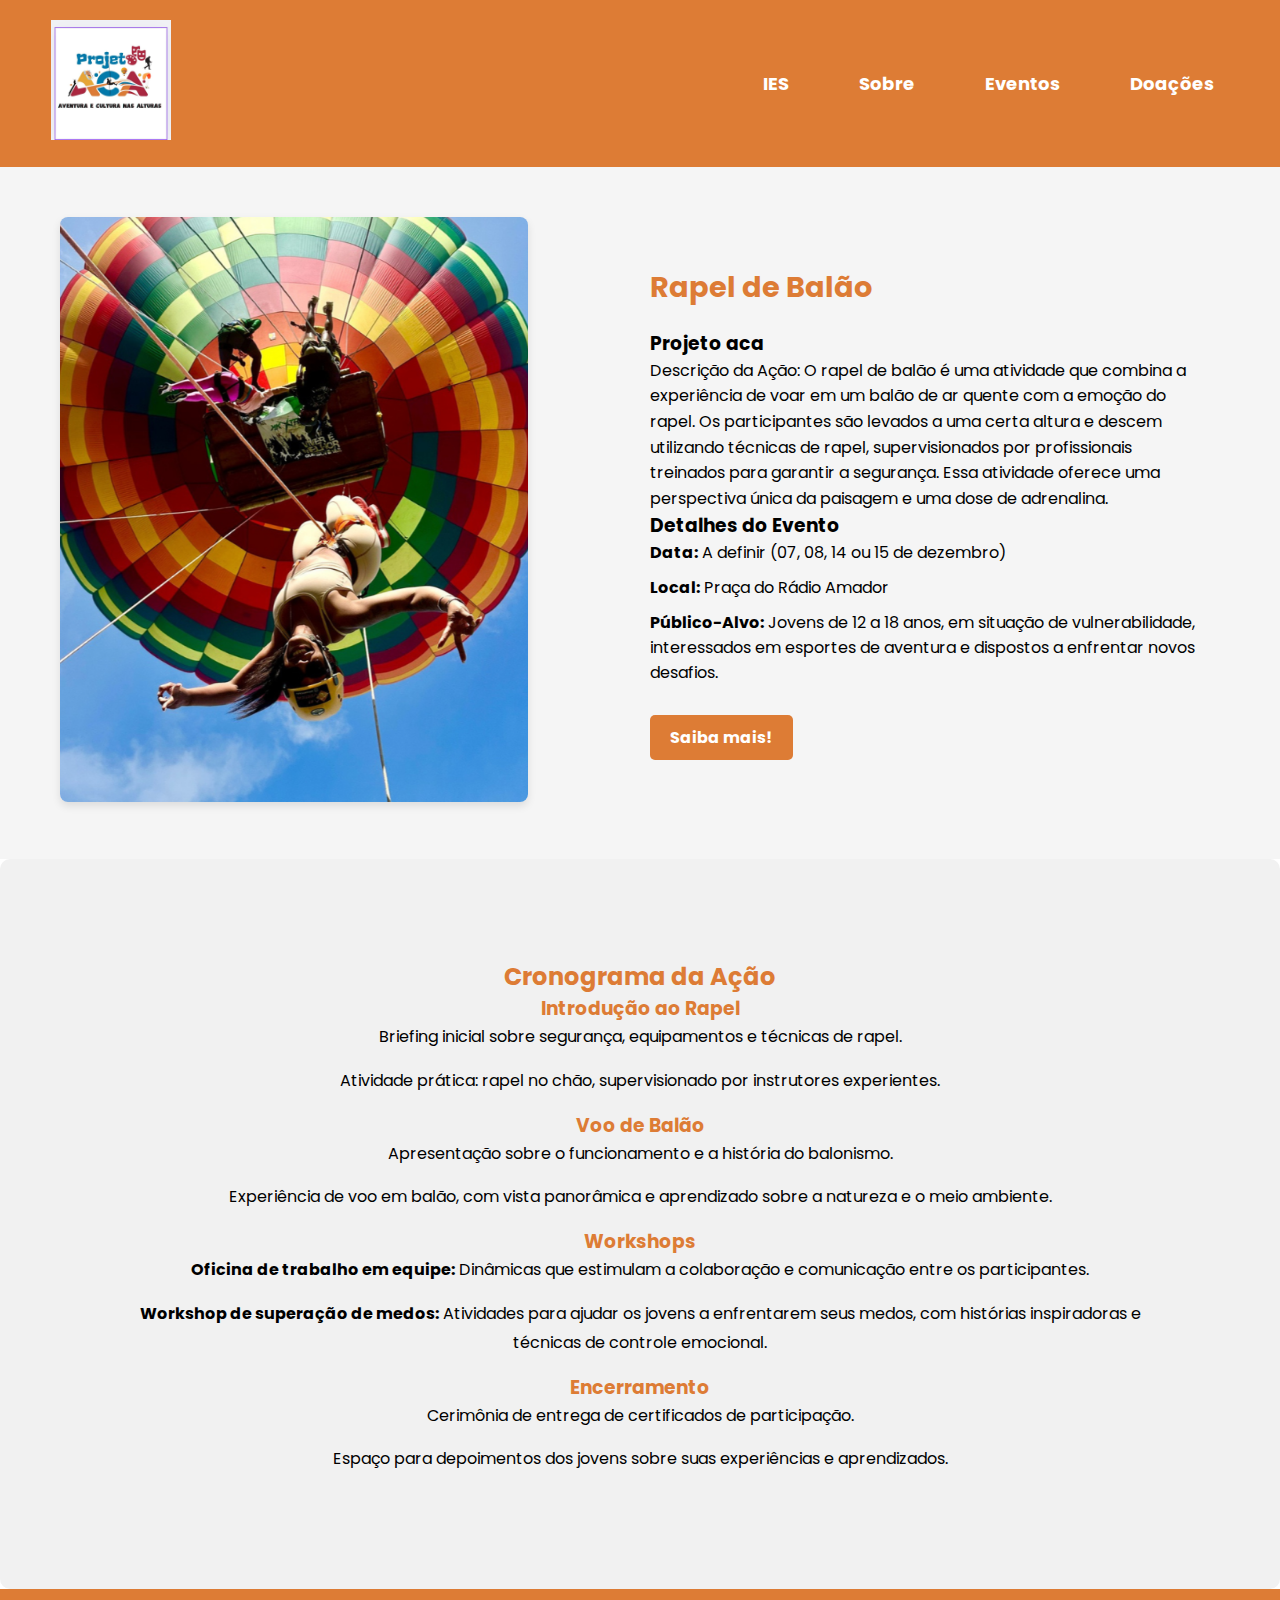
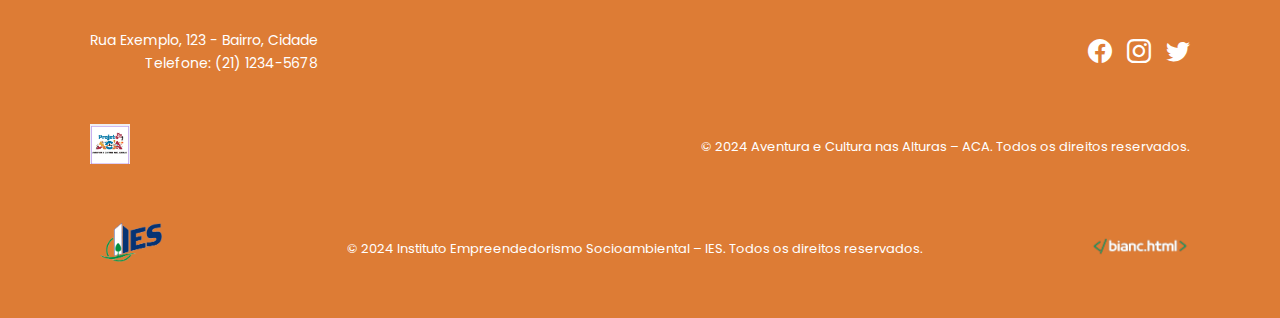
<file: rapelbalao.html>
<!DOCTYPE html>
<html lang="pt-br">
<head>
    <meta charset="UTF-8">
    <meta name="viewport" content="width=device-width, initial-scale=1.0">
    <!-- GOOGLE FONTS  -->
    <link rel="preconnect" href="https://fonts.googleapis.com">
    <link rel="preconnect" href="https://fonts.gstatic.com" crossorigin>
    <link href="https://fonts.googleapis.com/css2?family=League+Spartan:wght@100..900&family=Poppins:ital,wght@0,100;0,200;0,300;0,400;0,500;0,600;0,700;0,800;0,900;1,100;1,200;1,300;1,400;1,500;1,600;1,700;1,800;1,900&display=swap" rel="stylesheet">
    <!-- FIM GOOGLE FONTS -->
     <!-- BOOTSTRAP ICONS -->
    <link href="https://cdn.jsdelivr.net/npm/bootstrap-icons/font/bootstrap-icons.css" rel="stylesheet">
    <!-- FIM BOOTSTRAP ICONS -->
    <title>Instituto Empreendedorismo Socioambiental - IES</title>
    <link rel="stylesheet" href="stylesaca.css"> <!-- Link para o CSS externo -->
</head>
<body>
    <!-- Cabeçalho com o menu de navegação -->
    <header>
        <div class="interface">
            <div class="logo">
                <a href="projetoaca.html">
                    <img src="img/465987127_1841975526337744_7473371401904414402_n.jpg" alt="Logo do Instituto Empreendedorismo Socioambiental">
                </a>
            </div>
            <nav>
                <div class="menu">
                    <ul>
                        <li><a href="index.html">IES</a></li>
                        <li><a href="sobreaca.html">Sobre</a></li>
                        <li><a href="eventosaca.html">Eventos</a></li>
                        <li><a href="doacoesaca.html">Doações</a></li>
                    </ul>
                </div>
            </nav>
            
        </div>
    </header>

    <main>
        <section id="rapel-balao">

            <div class="conteiner">

                <div class="img">
                    <a href="projetoaca.html">
                        <img src="img/rapelbalao.png" alt="logo aca projeto">
                    </a>
                </div>

                <div class="txt">
                    <h2>Rapel de Balão</h2>
                    <h3>Projeto aca</h3>
                    <p>Descrição da Ação: O rapel de balão é uma atividade que combina a experiência de voar em um balão de ar quente com a emoção do rapel. Os participantes são levados a uma certa altura e descem utilizando técnicas de rapel, supervisionados por profissionais treinados para garantir a segurança. Essa atividade oferece uma perspectiva única da paisagem e uma dose de adrenalina.</p>
                    
                    <h3>Detalhes do Evento</h3>
                    <ul>
                        <li><strong>Data:</strong> A definir (07, 08, 14 ou 15 de dezembro)</li>
                        <li><strong>Local:</strong> Praça do Rádio Amador</li>
                        <li><strong>Público-Alvo:</strong> Jovens de 12 a 18 anos, em situação de vulnerabilidade, interessados em esportes de aventura e dispostos a enfrentar novos desafios.</li>
                    </ul>
                    <a href="rapelbalao.html" class="btn-saiba-mais">Saiba mais!</a>
                </div>

            </div>

        </section>

        <section class="detalhes"> 
                <h2>Cronograma da Ação</h2>
                <h3>Introdução ao Rapel</h3>
                <ul>
                    <li>Briefing inicial sobre segurança, equipamentos e técnicas de rapel.</li>
                    <li>Atividade prática: rapel no chão, supervisionado por instrutores experientes.</li>
                </ul>
        
                <h3>Voo de Balão</h3>
                <ul>
                    <li>Apresentação sobre o funcionamento e a história do balonismo.</li>
                    <li>Experiência de voo em balão, com vista panorâmica e aprendizado sobre a natureza e o meio ambiente.</li>
                </ul>
        
                <h3>Workshops</h3>
                <ul>
                    <li><strong>Oficina de trabalho em equipe:</strong> Dinâmicas que estimulam a colaboração e comunicação entre os participantes.</li>
                    <li><strong>Workshop de superação de medos:</strong> Atividades para ajudar os jovens a enfrentarem seus medos, com histórias inspiradoras e técnicas de controle emocional.</li>
                </ul>
        
                <h3>Encerramento</h3>
                <ul>
                    <li>Cerimônia de entrega de certificados de participação.</li>
                    <li>Espaço para depoimentos dos jovens sobre suas experiências e aprendizados.</li>
                </ul>
        </section>

    </main>

    <footer class="rodape">
        <div class="conteudo-rodape">
            <div class="divendredes">
                <div class="endereco-telefone">
                    <p>Rua Exemplo, 123 - Bairro, Cidade</p>
                    <p>Telefone: (21) 1234-5678</p>
                </div>
        
                <div class="social-icons">
                    <a href="#" class="social-icon"><i class="bi bi-facebook"></i></a>
                    <a href="#" class="social-icon"><i class="bi bi-instagram"></i></a>
                    <a href="#" class="social-icon"><i class="bi bi-twitter"></i></a>
                </div>
            </div>

            <div class="copyaca">
                <div class="imgaca">
                    <a href="projetoaca.html"> <img src="img/465987127_1841975526337744_7473371401904414402_n.jpg" alt=""></a>
                </div>
                <p>&copy; 2024 Aventura e Cultura nas Alturas – ACA. Todos os direitos reservados.</p>
                
            </div>
    
            <div class="divlogoscopy">
                <div class="logo-rodape">
                    <a href="index.html">
                        <img src="img/White and Green Modern Agriculture Report Presentation.pdf.pdf (1).png" alt="Logo do Instituto">
                    </a>
                </div>

                <div class="copy">
                    <p>&copy; 2024 Instituto Empreendedorismo Socioambiental – IES. Todos os direitos reservados.</p>
                </div>
        
                <div class="logo-bianca">
                    <a href="">
                        <img src="img/logo.png" alt="Logo bianca">
                    </a>
                </div>
            </div>
            
        </div>
    </footer>
</file>
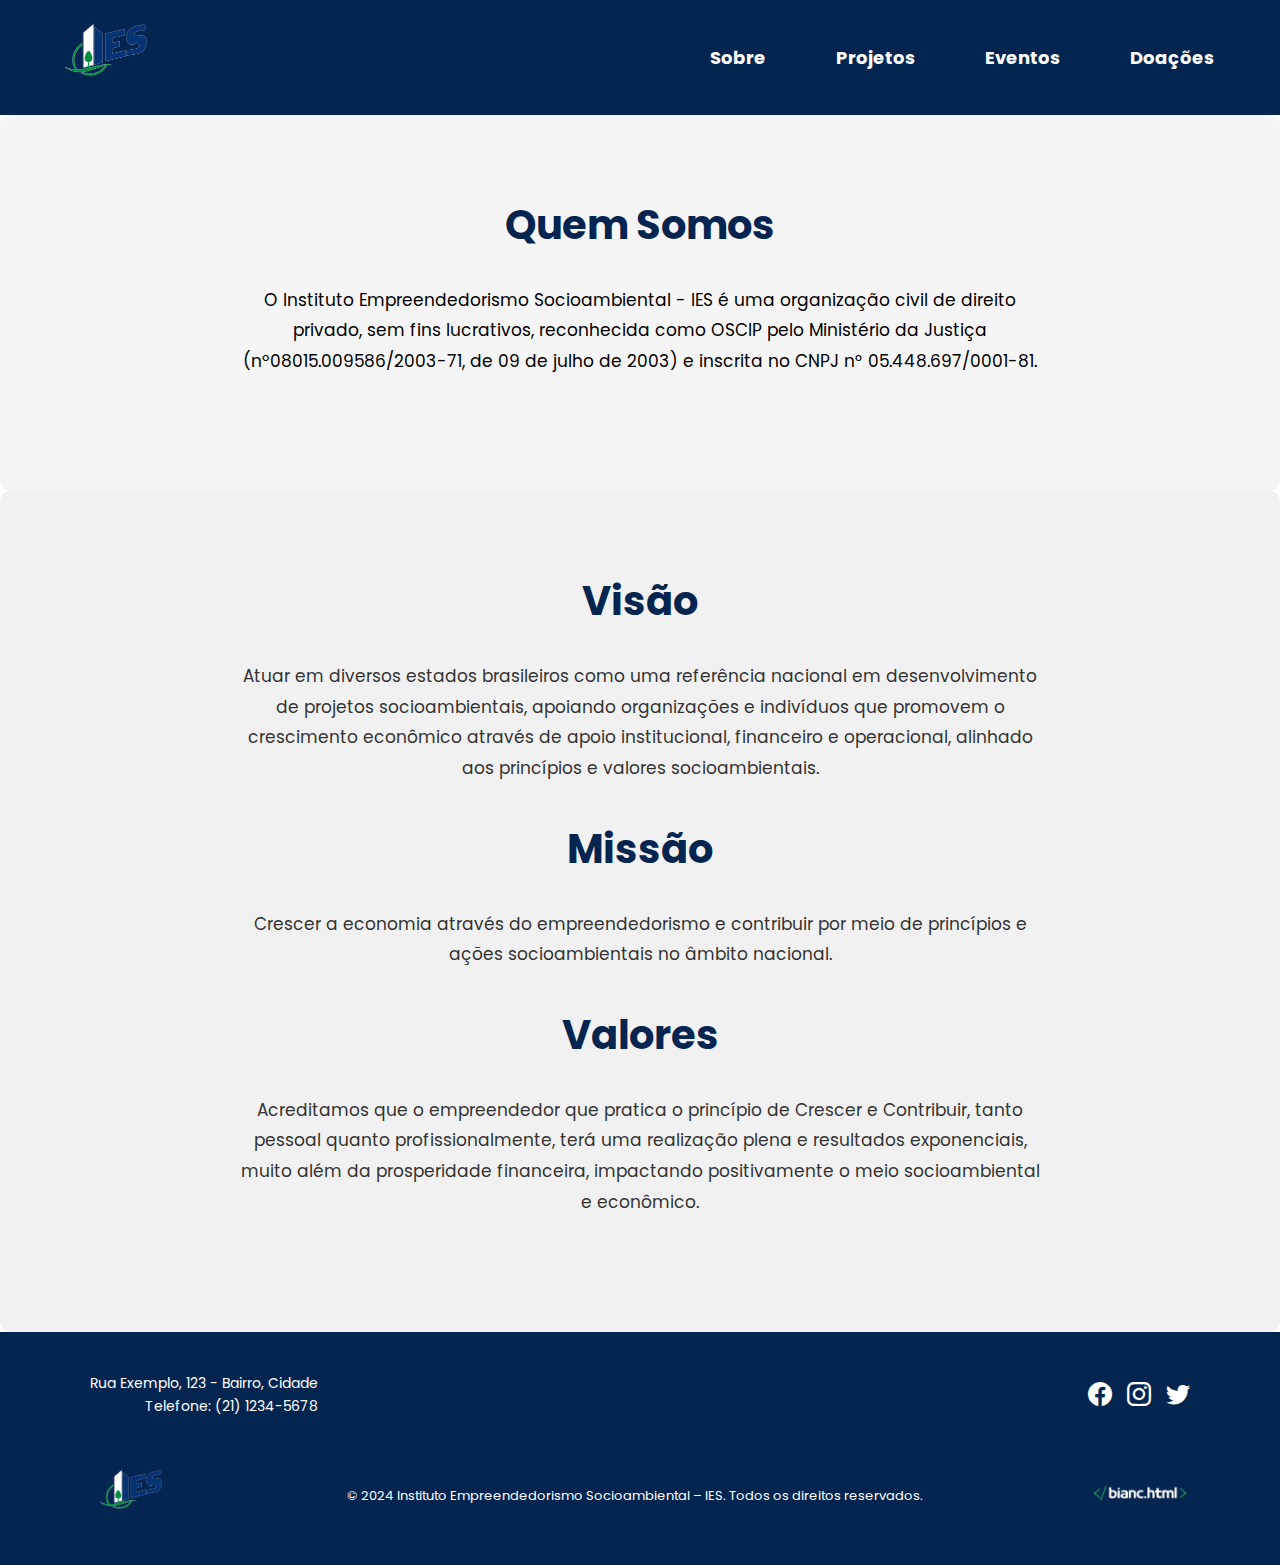
<file: sobre.html>
<!DOCTYPE html>
<html lang="pt-br">
<head>
    <meta charset="UTF-8">
    <meta name="viewport" content="width=device-width, initial-scale=1.0">
    <!-- GOOGLE FONTS  -->
    <link rel="preconnect" href="https://fonts.googleapis.com">
    <link rel="preconnect" href="https://fonts.gstatic.com" crossorigin>
    <link href="https://fonts.googleapis.com/css2?family=League+Spartan:wght@100..900&family=Poppins:ital,wght@0,100;0,200;0,300;0,400;0,500;0,600;0,700;0,800;0,900;1,100;1,200;1,300;1,400;1,500;1,600;1,700;1,800;1,900&display=swap" rel="stylesheet">
    <!-- FIM GOOGLE FONTS -->
     <!-- BOOTSTRAP ICONS -->
    <link href="https://cdn.jsdelivr.net/npm/bootstrap-icons/font/bootstrap-icons.css" rel="stylesheet">
    <!-- FIM BOOTSTRAP ICONS -->
    <title>Instituto Empreendedorismo Socioambiental - IES</title>
    <link rel="stylesheet" href="styles.css"> <!-- Link para o CSS externo -->
</head>
<body>
    <!-- Cabeçalho com o menu de navegação -->
    <header>
        <div class="interface">
            <div class="logo">
                <a href="index.html">
                <img src="img/White and Green Modern Agriculture Report Presentation.pdf.pdf (1).png" alt="Logo do Instituto Empreendedorismo Socioambiental">
                </a>
            </div>
            <nav>
                <div class="menu">
                    <ul>
                        <li><a href="sobre.html">Sobre</a></li>
                        <li class="dropdown">
                            <a href="projetos.html">Projetos</a>
                            <ul class="dropdown-menu">
                                <!-- Seção projetos -->
                                <li><a href="projetoaca.html">ACA</a></li>
                                <!-- Seção Políticas -->
                                <li><a href="#">Projeto ABC</a></li>
                                <!-- Seção Fique por dentro -->
                                <li><a href="#">Projeto DEF</a></li>
                            </ul>
                        </li>
                        <li><a href="eventos.html">Eventos</a></li>
                        <li><a href="doacoes.html">Doações</a></li>
                    </ul>
                </div>
                          
            </nav>
            
        </div>
    </header>

    <main>
        <section id="quem-somos">
            <h2>Quem Somos</h2>
            <p>O Instituto Empreendedorismo Socioambiental - IES é uma organização civil de direito privado, sem fins lucrativos, reconhecida como OSCIP pelo Ministério da Justiça (nº08015.009586/2003-71, de 09 de julho de 2003) e inscrita no CNPJ n° 05.448.697/0001-81.</p>
        </section>
    
        <!-- Visão, Missão e Valores -->
        <section id="missao-visao-valores">
            <h2>Visão</h2>
            <p>Atuar em diversos estados brasileiros como uma referência nacional em desenvolvimento de projetos socioambientais, apoiando organizações e indivíduos que promovem o crescimento econômico através de apoio institucional, financeiro e operacional, alinhado aos princípios e valores socioambientais.</p>
    
            <h2>Missão</h2>
            <p>Crescer a economia através do empreendedorismo e contribuir por meio de princípios e ações socioambientais no âmbito nacional.</p>
    
            <h2>Valores</h2>
            <p>Acreditamos que o empreendedor que pratica o princípio de Crescer e Contribuir, tanto pessoal quanto profissionalmente, terá uma realização plena e resultados exponenciais, muito além da prosperidade financeira, impactando positivamente o meio socioambiental e econômico.</p>
        </section>
    
    </main>

    <footer class="rodape">
        <div class="conteudo-rodape">
            <div class="divendredes">
                <div class="endereco-telefone">
                    <p>Rua Exemplo, 123 - Bairro, Cidade</p>
                    <p>Telefone: (21) 1234-5678</p>
                </div>
        
                <div class="social-icons">
                    <a href="#" class="social-icon"><i class="bi bi-facebook"></i></a>
                    <a href="#" class="social-icon"><i class="bi bi-instagram"></i></a>
                    <a href="#" class="social-icon"><i class="bi bi-twitter"></i></a>
                </div>
            </div>
    
            <div class="divlogoscopy">
                <div class="logo-rodape">
                    <a href="index.html">
                        <img src="img/White and Green Modern Agriculture Report Presentation.pdf.pdf (1).png" alt="Logo do Instituto">
                    </a>
                </div>

                <div class="copy">
                    <p>&copy; 2024 Instituto Empreendedorismo Socioambiental – IES. Todos os direitos reservados.</p>
                </div>
        
                <div class="logo-bianca">
                    <a href="">
                        <img src="img/logo.png" alt="Logo bianca">
                    </a>
                </div>
            </div>
            
        </div>
    </footer>
</file>
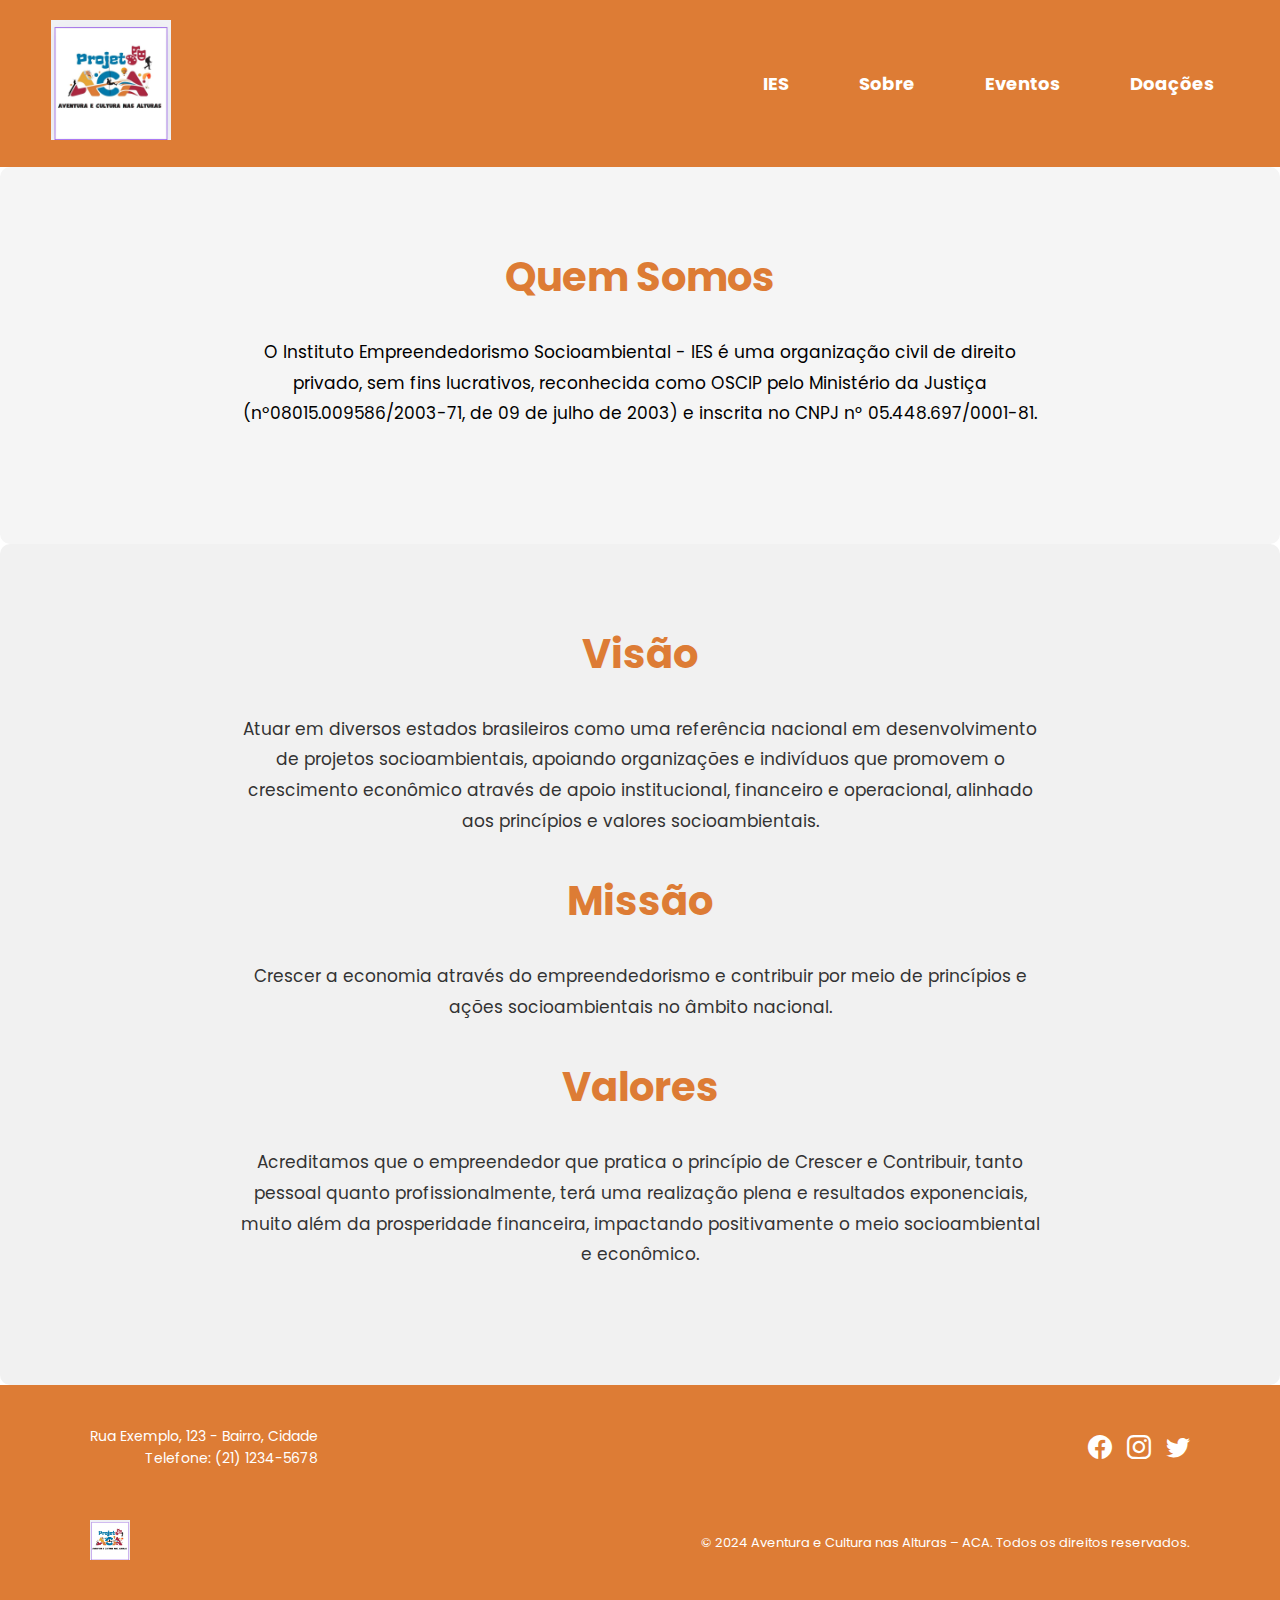
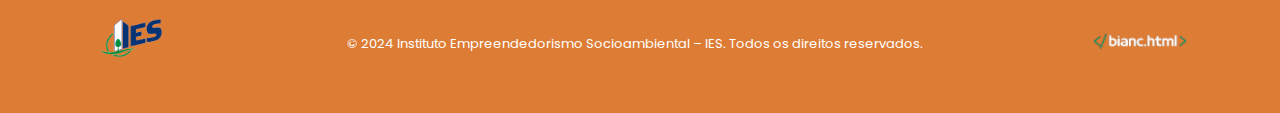
<file: sobreaca.html>
<!DOCTYPE html>
<html lang="pt-br">
<head>
    <meta charset="UTF-8">
    <meta name="viewport" content="width=device-width, initial-scale=1.0">
    <!-- GOOGLE FONTS  -->
    <link rel="preconnect" href="https://fonts.googleapis.com">
    <link rel="preconnect" href="https://fonts.gstatic.com" crossorigin>
    <link href="https://fonts.googleapis.com/css2?family=League+Spartan:wght@100..900&family=Poppins:ital,wght@0,100;0,200;0,300;0,400;0,500;0,600;0,700;0,800;0,900;1,100;1,200;1,300;1,400;1,500;1,600;1,700;1,800;1,900&display=swap" rel="stylesheet">
    <!-- FIM GOOGLE FONTS -->
     <!-- BOOTSTRAP ICONS -->
    <link href="https://cdn.jsdelivr.net/npm/bootstrap-icons/font/bootstrap-icons.css" rel="stylesheet">
    <!-- FIM BOOTSTRAP ICONS -->
    <title>Instituto Empreendedorismo Socioambiental - IES</title>
    <link rel="stylesheet" href="stylesaca.css"> <!-- Link para o CSS externo -->
</head>
<body>
    <!-- Cabeçalho com o menu de navegação -->
    <header>
        <div class="interface">
            <div class="logo">
                <a href="projetoaca.html">
                    <img src="img/465987127_1841975526337744_7473371401904414402_n.jpg" alt="Logo do Instituto Empreendedorismo Socioambiental">
                </a>
            </div>
            <nav>
                <div class="menu">
                    <ul>
                        <li><a href="index.html">IES</a></li>
                        <li><a href="sobreaca.html">Sobre</a></li>
                        <li><a href="eventosaca.html">Eventos</a></li>
                        <li><a href="doacoesaca.html">Doações</a></li>
                    </ul>
                </div>
                          
            </nav>
            
        </div>
    </header>

    <main>
        <section id="quem-somos">
            <h2>Quem Somos</h2>
            <p>O Instituto Empreendedorismo Socioambiental - IES é uma organização civil de direito privado, sem fins lucrativos, reconhecida como OSCIP pelo Ministério da Justiça (nº08015.009586/2003-71, de 09 de julho de 2003) e inscrita no CNPJ n° 05.448.697/0001-81.</p>
        </section>
    
        <!-- Visão, Missão e Valores -->
        <section id="missao-visao-valores">
            <h2>Visão</h2>
            <p>Atuar em diversos estados brasileiros como uma referência nacional em desenvolvimento de projetos socioambientais, apoiando organizações e indivíduos que promovem o crescimento econômico através de apoio institucional, financeiro e operacional, alinhado aos princípios e valores socioambientais.</p>
    
            <h2>Missão</h2>
            <p>Crescer a economia através do empreendedorismo e contribuir por meio de princípios e ações socioambientais no âmbito nacional.</p>
    
            <h2>Valores</h2>
            <p>Acreditamos que o empreendedor que pratica o princípio de Crescer e Contribuir, tanto pessoal quanto profissionalmente, terá uma realização plena e resultados exponenciais, muito além da prosperidade financeira, impactando positivamente o meio socioambiental e econômico.</p>
        </section>
    
    </main>

    <footer class="rodape">
        <div class="conteudo-rodape">
            <div class="divendredes">
                <div class="endereco-telefone">
                    <p>Rua Exemplo, 123 - Bairro, Cidade</p>
                    <p>Telefone: (21) 1234-5678</p>
                </div>
        
                <div class="social-icons">
                    <a href="#" class="social-icon"><i class="bi bi-facebook"></i></a>
                    <a href="#" class="social-icon"><i class="bi bi-instagram"></i></a>
                    <a href="#" class="social-icon"><i class="bi bi-twitter"></i></a>
                </div>
            </div>

            <div class="copyaca">
                <div class="imgaca">
                    <a href="projetoaca.html"> <img src="img/465987127_1841975526337744_7473371401904414402_n.jpg" alt=""></a>
                </div>
                <p>&copy; 2024 Aventura e Cultura nas Alturas – ACA. Todos os direitos reservados.</p>
                
            </div>
    
            <div class="divlogoscopy">
                <div class="logo-rodape">
                    <a href="index.html">
                        <img src="img/White and Green Modern Agriculture Report Presentation.pdf.pdf (1).png" alt="Logo do Instituto">
                    </a>
                </div>

                <div class="copy">
                    <p>&copy; 2024 Instituto Empreendedorismo Socioambiental – IES. Todos os direitos reservados.</p>
                </div>
        
                <div class="logo-bianca">
                    <a href="">
                        <img src="img/logo.png" alt="Logo bianca">
                    </a>
                </div>
            </div>
            
        </div>
    </footer>
</file>
<file: styles.css>
/* ESTILO GERAL */
*{
    margin: 0;
    padding: 0;
    box-sizing: border-box;
    font-family: "Poppins", sans-serif;
}

/* Estilo do botão Saiba Mais */
.btn-saiba-mais1 {
    display: inline-block;
    background-color: #fff; /* Cor do botão */
    color: #052551;
    padding: 12px 25px;
    text-decoration: none;
    font-weight: bold;
    border-radius: 5px;
    margin-top: 20px; /* Espaço entre o texto e o botão */
    transition: background-color 0.3s ease;
}

.btn-saiba-mais1:hover {
    background-color: #c5c7dd; /* Cor ao passar o mouse */
}

.btn-saiba-mais {
    display: inline-block;
    background-color: #052551; /* Cor do botão */
    color: #fff;
    padding: 12px 25px;
    text-decoration: none;
    font-weight: bold;
    border-radius: 5px;
    margin-top: 20px; /* Espaço entre o texto e o botão */
    transition: background-color 0.3s ease;
}

.btn-saiba-mais:hover {
    background-color: #052551; /* Cor ao passar o mouse */
}

/* Estilo geral do menu */
.menu ul {
    list-style: none;
    padding: 0;
    margin: 0;
}

.menu ul > li {
    display: inline-block;
    position: relative;
}

/* Estilo para os links dos itens principais */
.menu ul > li > a {
    text-decoration: none;
    padding: 10px 15px;
    color: #fff;
    background-color: transparent;
}

/* Ocultar o submenu inicialmente */
.dropdown-menu {
    display: none;
    position: absolute;
    top: 100%;
    left: 0;
    list-style: none;
    padding: 0;
    margin: 0;
    background-color: #052551;
    z-index: 1000;
    min-width: 100%; /* Garante que o submenu tenha a largura do item principal */
}

/* Mostrar o submenu ao passar o mouse sobre "Projetos" */
.dropdown:hover .dropdown-menu {
    display: block;
}

/* Estilos dos links do submenu */
.dropdown-menu li {
    width: 100%; /* Garante que cada item do submenu ocupe toda a largura */
}

.dropdown-menu li a {
    display: block;
    padding: 10px 15px;
    color: #fff;
    text-decoration: none;
}

/* Efeito ao passar o mouse sobre os itens do submenu */
.dropdown-menu li a:hover {
    background-color: #041936;
}

/* HEADER */
header {
    padding: 30px 4%;
    background-color: #052551; /* Cor de fundo do header */
    position: sticky; /* Faz com que o header fique fixo */
    top: 0; /* Fixa no topo da página */
    z-index: 100; /* Garante que o menu fique acima de outros elementos */
    padding: 20px 4%;
  }
  
  /* Interface (para alinhar conteúdo) */
  header > .interface {
    display: flex;
    align-items: center;
    justify-content: space-between;
  }
  
  /* Menu */
  header nav ul {
    list-style-type: none;
    margin: 0; /* Remove qualquer margem padrão */
    padding: 0; /* Remove qualquer padding */
    display: flex;
    justify-content: flex-end; 
    gap: 40px; /* Espaçamento entre os itens do menu */
  }
  
  header nav ul li {
    display: inline-block;
  }
  
  header nav a {
    color: #fff; /* Cor dos itens do menu */
    text-decoration: none; /* Remove o sublinhado */
    font-weight: bold; /* Letras em negrito */
    font-size: 18px; /* Tamanho da fonte */
    transition: color 0.3s; /* Transição suave para a cor */
  }
  
  
  header nav a:hover {
    color: #ffffff;
    transform: scale(1.05);
  }
  
  /* Logo */
  header .logo {
    display: flex;
    justify-content: flex-start; 
  }
  
  header .logo img {
    width: 120px; /* Ajuste o tamanho do logo conforme necessário */
    height: auto;
    object-fit: contain;
  }

/* Banner */
.banner {
    position: relative;
    width: 100%; /* Ocupa a largura inteira */
    height: 100vh; /* Ocupa toda a altura da tela */
    margin-top: -90px; /* Sobe o banner em 40px */
}
  
.banner-img {
    width: 100%;
    height: 100%;
    object-fit: cover;
    position: absolute;
    top: 0;
    left: 0;
    z-index: -1;
}

/* Overlay */
.overlay {
    position: absolute;
    top: 0;
    left: 0;
    right: 0;
    bottom: 0;
    background-color: rgba(6, 51, 116, 0.4);  /* Cor com 40% de opacidade */
    z-index: 0;
}

/* Conteúdo do Banner */
.banner-content {
    position: relative;
    color: white;
    text-align: center;
    z-index: 1; /* Fica acima da camada de sobreposição */
    padding: 100px 20px;
    top: 60%; /* Ajusta a posição do conteúdo do banner */
}

.interface{
    max-width: 1200px;
    margin: 0 auto;
}

.flex{
    display: flex;
}
  
  /* Conteúdo do Banner */
  .banner-content {
    position: relative;
    color: white;
    text-align: center;
    z-index: 1; /* Fica acima da camada de sobreposição */
    padding: 100px 20px;
  }
  
  .banner h1 {
    font-size: 3em;
    margin-bottom: 0.5em;
  }
  
  .banner p {
    font-size: 1.5em;
    margin-bottom: 1em;
  }
  
 /* ESTILO DOE*/
/* Ajustes na seção doe para o layout flex */
section.doe {
    padding: 80px 10%;
    display: flex;
    align-items: center;
    gap: 30px; /* Ajuste de espaçamento entre o texto e a imagem */
}

/* Ajuste do texto e imagem */
.ajudetxt {
    flex: 1; /* Texto ocupa o espaço disponível */
    margin-right: 30px;
}

.ajudetxt h1 {
    margin-bottom: 40px; /* Espaço entre o título e o parágrafo */
    font-size: 30px;
}

.ajudetxt p {
    margin-top: 35px; /* Espaço entre os parágrafos */
    margin-bottom: 5px;
    font-size: 17px;
}

.ajudeimg {
    flex: 0.9; /* Ajusta a largura da imagem */
    margin-left: auto; /* Move a imagem para a direita */

}

.doe img {
    width: 100%; /* Ajusta para ocupar a largura definida pelo flex */
    border-radius: 5px;
    object-fit: cover; /* Ajusta a imagem para caber dentro do espaço */
}

/* Estilo do botão de doação */
.btn-doar {
    display: inline-block;
    background-color: #052551; /* Cor do botão */
    color: #fff; /* Cor do texto */
    padding: 15px 30px;
    text-decoration: none;
    font-weight: bold;
    border-radius: 5px;
    margin-top: 20px; /* Espaçamento acima do botão */
    transition: background-color 0.3s ease;
}

.btn-doar:hover {
    background-color: #041936; /* Cor ao passar o mouse */
}

/* Estilos para a seção "Nossa Missão" */
section.missao {
    background-color: #f1f1f1; /* Cor de fundo suave */
    padding: 140px 10%; /* Espaçamento interno */
    border-radius: 10px; /* Bordas arredondadas */
    
}

/* Estilo para o título */
section.missao h2 {
    font-size: 2.5rem; /* Tamanho maior para o título */
    color: #052551; /* Cor que combina com o tema de sustentabilidade */
    font-weight: bold;
    margin-bottom: 40px; /* Espaço abaixo do título */
}

/* Estilo para o parágrafo */
section.missao p {
    font-size: 17px; /* Tamanho legível */
    line-height: 1.8; /* Maior espaçamento entre linhas para leitura confortável */
    max-width: 800px; /* Limite de largura para melhorar a legibilidade */
    margin: 0 auto; /* Centraliza o parágrafo */
    margin-bottom: 35px
}

/* Seção Nossa Missão */
.missao {
    padding: 80px 4%;
}

.missao h2 {
    text-align: center;
    margin-bottom: 30px;
}

/* Contêiner principal do conteúdo */
.missao-content {
    display: flex;
    align-items: center;
    justify-content: space-between; /* Espaço entre a imagem e o texto */
    gap: 30px;
}

/* Estilo para a imagem */
.imgmissao {
    flex: 1;
}

.imgmissao img {
    width: 100%;
    border-radius: 5px;
    object-fit: cover;
}

/* Estilo para o texto */
.txtmissao {
    flex: 2;
    font-size: 18px;
    line-height: 1.6;
}

.txtmissao p {
    margin-bottom: 20px;
}

/* ESTILO PROJETOS */
/* Estilo geral para as seções de projetos */
section {
    padding: 50px 0;
    background-color: #f5f5f5;
}

/* Estilo da container para centralizar o conteúdo */
.conteiner {
    display: flex;
    justify-content: space-between;
    align-items: center;
    max-width: 1200px;
    margin: 0 auto;
    padding: 0 20px;
}

/* Estilo para as imagens dos projetos */
.img {
    flex: 1;
    margin-right: 20px;
}

.img img {
    width: 100%;
    height: auto;
    border-radius: 8px;
    box-shadow: 0 4px 8px rgba(0, 0, 0, 0.1);
}

/* Estilo para o texto dos projetos */
.txt {
    flex: 1;
    padding: 20px;
    border-radius: 8px;
}

.txt1 {
    color: #fff;
    flex: 1;
    padding: 50px 20px;
    border-radius: 8px;
}

.txt h2 {
    font-size: 1.8rem;
    color: #052551;
    margin-bottom: 20px;
}

.txt1 h2 {
    font-size: 1.8rem;
    margin-bottom: 20px;
}

.txt p {
    font-size: 1rem;
    line-height: 1.6;
}

.txt1 p {
    font-size: 1rem;
    line-height: 1.6;
}

.txt ul {
    padding-left: 0;
    list-style-type: none;
}
.txt1 ul {
    padding-left: 0;
    list-style-type: none;
}

.txt li{
    margin-bottom: 10px;
}

#projeto-abc {
    background-color: #052551; /* Azul escuro */
}


/* Botão "Saiba Mais" */
.txt a {
    display: inline-block;
    margin-top: 20px;
    padding: 10px 20px;
    background-color: #052551;
    color: #fff;
    text-decoration: none;
    font-weight: bold;
    border-radius: 5px;
    transition: background-color 0.3s;
}

.txt a:hover {
    background-color: #041936;
}

/* ESTILO  EVENTOS */
#trekking {
    background-color: #052551; /* Azul escuro */
}

#rapelbalao .img img {
    height: 60%; /* Diminui a altura da imagem para 50% */
    width: auto; /* Mantém a proporção da largura */
}

#rapelbalao .img img {
    height: 65vh; /* Define a altura da imagem como 50% da altura da viewport */
    width: auto;  /* Mantém a proporção da largura */
}

/* ESTILO RAPEL BALAO */
section.rapel-balao{
    margin-bottom: 50px;
}

#rapel-balao .img img {
    height: 60%; /* Diminui a altura da imagem para 50% */
    width: auto; /* Mantém a proporção da largura */
}

#rapel-balao .img img {
    height: 65vh; /* Define a altura da imagem como 50% da altura da viewport */
    width: auto;  /* Mantém a proporção da largura */
}

section.detalhes {
    background-color: #f1f1f1; /* Cor de fundo suave */
    padding: 100px 10%; /* Espaçamento interno */
    text-align: center; /* Alinha o texto no centro */
    border-radius: 10px; /* Bordas arredondadas */
}

/* Remover bolinhas e aumentar espaço entre as linhas */
section.detalhes ul {
    list-style-type: none;  /* Remove os marcadores (bolinhas) das listas */
    padding-left: 0; /* Remove o padding da lista */
}

section.detalhes li {
    margin-bottom: 15px; /* Aumenta o espaçamento entre as linhas */
    line-height: 1.8; /* Aumenta o espaço entre as linhas do texto */
}

.detalhes h2, .detalhes h3, .detalhes h4, .detalhes h5, .detalhes h6 {
    color: #052551; /* Azul escuro */
}

/*ESTILO SOBRE */
/* Estilo para a seção "Quem Somos" */
#quem-somos {
    padding: 80px 10%;
    background-color: #f5f5f5; /* Cor de fundo suave */
    text-align: center; /* Alinha o texto no centro */
    border-radius: 10px; /* Bordas arredondadas */
}

#quem-somos h2 {
    font-size: 2.5rem;
    color: #052551;
    font-weight: bold;
    margin-bottom: 30px;
}

#quem-somos p {
    font-size: 17px;
    line-height: 1.8;
    max-width: 800px;
    margin: 0 auto;
    margin-bottom: 35px;
}

/* Estilo para a seção "Missão, Visão e Valores" */
#missao-visao-valores {
    padding: 80px 10%;
    background-color: #f1f1f1; /* Cor de fundo suave */
    text-align: center; /* Alinha o texto no centro */
    border-radius: 10px; /* Bordas arredondadas */
}

#missao-visao-valores h2 {
    font-size: 2.5rem;
    color: #052551;
    font-weight: bold;
    margin-bottom: 30px;
}

#missao-visao-valores p {
    font-size: 17px;
    line-height: 1.8;
    max-width: 800px;
    margin: 0 auto;
    margin-bottom: 35px;
}

/* Estilo para os subtítulos dentro da seção Missão, Visão e Valores */
#missao-visao-valores h2 + p {
    margin-top: 20px;
}

/* Ajustes para o texto da seção */
#missao-visao-valores p {
    font-size: 17px;
    line-height: 1.8;
    color: #333;
}






/* RODAPÉ */
footer {
    background-color: #052551;
    padding: 40px 7%;
    color: #fff;
}

/* Contêiner principal do rodapé */
footer .conteudo-rodape {
    display: flex;
    flex-direction: column;
    gap: 20px;
}

/* Primeira linha: endereço e redes sociais */
footer .divendredes {
    display: flex;
    justify-content: space-between;
    align-items: center;
}

/* Estilo para endereço e telefone (alinhado à direita) */
footer .endereco-telefone {
    text-align: right;
    font-size: 14px;
    line-height: 1.6;
}

/* Ícones das redes sociais (alinhado à esquerda) */
footer .social-icons {
    display: flex;
    gap: 15px;
}

/* Estilo dos ícones */
footer .social-icon i {
    font-size: 1.5rem;
    color: #ffffff;
    transition: transform 0.3s ease, background-color 0.3s ease;
}

footer .social-icon i:hover {
    transform: scale(1.2);
}

.copyaca{
    display: flex;
    justify-content: space-between;
    align-items: center;
    margin-top: 30px;
    font-size: 13px;
}

.copyaca img{
    height: 40px;
    width: auto;
}

/* Segunda linha: logos e copyright */
footer .divlogoscopy {
    display: flex;
    justify-content: space-between;
    align-items: center;
    margin-top: 30px;
}

/* Logo do Instituto (alinhada à direita) */
footer .logo-rodape img {
    width: 90px;
    height: auto;
}

/* Texto de copyright (centralizado) */
footer .copy {
    text-align: center;
    font-size: 13px;
}

/* Logo da Bianca (alinhada à esquerda) */
footer .logo-bianca img {
    width: 100px;
    height: auto;
}
</file>
<file: stylesaca.css>
/* ESTILO GERAL */
*{
    margin: 0;
    padding: 0;
    box-sizing: border-box;
    font-family: "Poppins", sans-serif;
}

/* Estilo do botão Saiba Mais */
.btn-saiba-mais1 {
    display: inline-block;
    background-color: #fff; /* Cor do botão */
    color: #DD7C35;
    padding: 12px 25px;
    text-decoration: none;
    font-weight: bold;
    border-radius: 5px;
    margin-top: 20px; /* Espaço entre o texto e o botão */
    transition: background-color 0.3s ease;
}

.btn-saiba-mais1:hover {
    background-color: #c5c7dd; /* Cor ao passar o mouse */
}

.btn-saiba-mais {
    display: inline-block;
    background-color: #DD7C35; /* Cor do botão */
    color: #fff;
    padding: 12px 25px;
    text-decoration: none;
    font-weight: bold;
    border-radius: 5px;
    margin-top: 20px; /* Espaço entre o texto e o botão */
    transition: background-color 0.3s ease;
}

.btn-saiba-mais:hover {
    background-color: #DD7C35; /* Cor ao passar o mouse */
}

/* Estilo geral do menu */
.menu ul {
    list-style: none;
    padding: 0;
    margin: 0;
}

.menu ul > li {
    display: inline-block;
    position: relative;
}

/* Estilo para os links dos itens principais */
.menu ul > li > a {
    text-decoration: none;
    padding: 10px 15px;
    color: #fff;
    background-color: transparent;
}

/* Ocultar o submenu inicialmente */
.dropdown-menu {
    display: none;
    position: absolute;
    top: 100%;
    left: 0;
    list-style: none;
    padding: 0;
    margin: 0;
    background-color: #DD7C35;
    z-index: 1000;
    min-width: 100%; /* Garante que o submenu tenha a largura do item principal */
}

/* Mostrar o submenu ao passar o mouse sobre "Projetos" */
.dropdown:hover .dropdown-menu {
    display: block;
}

/* Estilos dos links do submenu */
.dropdown-menu li {
    width: 100%; /* Garante que cada item do submenu ocupe toda a largura */
}

.dropdown-menu li a {
    display: block;
    padding: 10px 15px;
    color: #fff;
    text-decoration: none;
}

/* Efeito ao passar o mouse sobre os itens do submenu */
.dropdown-menu li a:hover {
    background-color: #a0541e;
}

/* HEADER */
header {
    padding: 30px 4%;
    background-color: #DD7C35; /* Cor de fundo do header */
    position: sticky; /* Faz com que o header fique fixo */
    top: 0; /* Fixa no topo da página */
    z-index: 100; /* Garante que o menu fique acima de outros elementos */
    padding: 20px 4%;
  }
  
  /* Interface (para alinhar conteúdo) */
  header > .interface {
    display: flex;
    align-items: center;
    justify-content: space-between;
  }
  
  /* Menu */
  header nav ul {
    list-style-type: none;
    margin: 0; /* Remove qualquer margem padrão */
    padding: 0; /* Remove qualquer padding */
    display: flex;
    justify-content: flex-end; 
    gap: 40px; /* Espaçamento entre os itens do menu */
  }
  
  header nav ul li {
    display: inline-block;
  }
  
  header nav a {
    color: #fff; /* Cor dos itens do menu */
    text-decoration: none; /* Remove o sublinhado */
    font-weight: bold; /* Letras em negrito */
    font-size: 18px; /* Tamanho da fonte */
    transition: color 0.3s; /* Transição suave para a cor */
  }
  
  
  header nav a:hover {
    color: #ffffff;
    transform: scale(1.05);
  }
  
  /* Logo */
  header .logo {
    display: flex;
    justify-content: flex-start; 
  }
  
  header .logo img {
    width: 120px; /* Ajuste o tamanho do logo conforme necessário */
    height: auto;
    object-fit: contain;
  }

/* Banner */
.banner {
    position: relative;
    width: 100%; /* Ocupa a largura inteira */
    height: 100vh; /* Ocupa toda a altura da tela */
    margin-top: -90px; /* Sobe o banner em 40px */
}
  
.banner-img {
    width: 100%;
    height: 100%;
    object-fit: cover;
    position: absolute;
    top: 0;
    left: 0;
    z-index: -1;
}

/* Overlay */
.overlay {
    position: absolute;
    top: 0;
    left: 0;
    right: 0;
    bottom: 0;
    background-color: rgba(221, 123, 53, 0.142);  /* Cor com 40% de opacidade */
    z-index: 0;
}

/* Conteúdo do Banner */
.banner-content {
    position: relative;
    color: white;
    text-align: center;
    z-index: 1; /* Fica acima da camada de sobreposição */
    padding: 100px 20px;
    top: 60%; /* Ajusta a posição do conteúdo do banner */
}

.interface{
    max-width: 1200px;
    margin: 0 auto;
}

.flex{
    display: flex;
}
  
  /* Conteúdo do Banner */
  .banner-content {
    position: relative;
    color: white;
    text-align: center;
    z-index: 1; /* Fica acima da camada de sobreposição */
    padding: 100px 20px;
  }
  
  .banner h1 {
    font-size: 3em;
    margin-bottom: 0.5em;
  }
  
  .banner p {
    font-size: 1.5em;
    margin-bottom: 1em;
  }
  
 /* ESTILO DOE*/
/* Ajustes na seção doe para o layout flex */
section.aca {
    padding: 80px 10%;
    display: flex;
    align-items: center;
    gap: 30px; /* Ajuste de espaçamento entre o texto e a imagem */
}

/* Ajuste do texto e imagem */
.ajudetxt {
    flex: 1; /* Texto ocupa o espaço disponível */
    margin-right: 30px;
    
}

.ajudetxt h1 {
    margin-bottom: 40px; /* Espaço entre o título e o parágrafo */
    font-size: 30px;
}

.ajudetxt p {
    margin-top: 35px; /* Espaço entre os parágrafos */
    margin-bottom: 5px;
    font-size: 17px;
}

.ajudeimg {
    flex: 0.9; /* Ajusta a largura da imagem */
    margin-left: auto; /* Move a imagem para a direita */

}

.aca img {
    width: 100%; /* Ajusta para ocupar a largura definida pelo flex */
    border-radius: 5px;
    object-fit: cover; /* Ajusta a imagem para caber dentro do espaço */
}

section.doe {
    padding: 80px 10%;
    display: flex;
    align-items: center;
    gap: 30px; /* Ajuste de espaçamento entre o texto e a imagem */
}

/* Ajuste do texto e imagem */
.ajudetxt {
    flex: 1; /* Texto ocupa o espaço disponível */
    margin-right: 30px;
}

.ajudetxt h1 {
    margin-bottom: 40px; /* Espaço entre o título e o parágrafo */
    font-size: 30px;
}

.ajudetxt p {
    margin-top: 35px; /* Espaço entre os parágrafos */
    margin-bottom: 5px;
    font-size: 17px;
}

.ajudeimg {
    flex: 0.9; /* Ajusta a largura da imagem */
    margin-left: auto; /* Move a imagem para a direita */

}

.doe img {
    width: 100%; /* Ajusta para ocupar a largura definida pelo flex */
    border-radius: 5px;
    object-fit: cover; /* Ajusta a imagem para caber dentro do espaço */
}


/* Estilo do botão de doação */
.btn-doar {
    display: inline-block;
    background-color: #DD7C35; /* Cor do botão */
    color: #fff; /* Cor do texto */
    padding: 15px 30px;
    text-decoration: none;
    font-weight: bold;
    border-radius: 5px;
    margin-top: 20px; /* Espaçamento acima do botão */
    transition: background-color 0.3s ease;
}

.btn-doar:hover {
    background-color: #a0541e; /* Cor ao passar o mouse */
}

/* Estilos para a seção "Nossa Missão" */
section.missao {
    background-color: #f1f1f1; /* Cor de fundo suave */
    padding: 140px 10%; /* Espaçamento interno */
    border-radius: 10px; /* Bordas arredondadas */
    
}

/* Estilo para o título */
section.missao h2 {
    font-size: 2.5rem; /* Tamanho maior para o título */
    color: #DD7C35; /* Cor que combina com o tema de sustentabilidade */
    font-weight: bold;
    text-align: center;
    margin-bottom: 40px; /* Espaço abaixo do título */
}

/* Estilo para o parágrafo */
section.missao p {
    font-size: 17px; /* Tamanho legível */
    line-height: 1.8; /* Maior espaçamento entre linhas para leitura confortável */
    max-width: 800px; /* Limite de largura para melhorar a legibilidade */
    margin: 0 auto; /* Centraliza o parágrafo */
    margin-bottom: 35px
}

/* Seção Nossa Missão */
.missao {
    padding: 80px 4%;
}

.missao h2 {
    text-align: center;
    margin-bottom: 30px;
}

/* Contêiner principal do conteúdo */
.missao-content {
    display: flex;
    align-items: center;
    justify-content: space-between; /* Espaço entre a imagem e o texto */
    gap: 30px;
}

/* Estilo para a imagem */
.imgmissao {
    flex: 1;
}

.imgmissao img {
    width: 100%;
    border-radius: 5px;
    object-fit: cover;
}

/* Estilo para o texto */
.txtmissao {
    flex: 2;
    font-size: 18px;
    line-height: 1.6;
}

.txtmissao p {
    margin-bottom: 20px;
}

/* ESTILO PROJETOS */
/* Estilo geral para as seções de projetos */
section {
    padding: 50px 0;
    background-color: #f5f5f5;
}

/* Estilo da container para centralizar o conteúdo */
.conteiner {
    display: flex;
    justify-content: space-between;
    align-items: center;
    max-width: 1200px;
    margin: 0 auto;
    padding: 0 20px;
}

/* Estilo para as imagens dos projetos */
.img {
    flex: 1;
    margin-right: 20px;
}

.img img {
    width: 100%;
    height: auto;
    border-radius: 8px;
    box-shadow: 0 4px 8px rgba(0, 0, 0, 0.1);
}

/* Estilo para o texto dos projetos */
.txt {
    flex: 1;
    padding: 20px;
    border-radius: 8px;
}

.txt1 {
    color: #fff;
    flex: 1;
    padding: 50px 20px;
    border-radius: 8px;
}

.txt h2 {
    font-size: 1.8rem;
    color: #DD7C35;
    margin-bottom: 20px;
}

.txt1 h2 {
    font-size: 1.8rem;
    margin-bottom: 20px;
}

.txt p {
    font-size: 1rem;
    line-height: 1.6;
}

.txt1 p {
    font-size: 1rem;
    line-height: 1.6;
}

.txt ul {
    padding-left: 0;
    list-style-type: none;
}
.txt1 ul {
    padding-left: 0;
    list-style-type: none;
}

.txt li{
    margin-bottom: 10px;
}

#projeto-abc {
    background-color: #DD7C35; /* Azul escuro */
}


/* Botão "Saiba Mais" */
.txt a {
    display: inline-block;
    margin-top: 20px;
    padding: 10px 20px;
    background-color: #DD7C35;
    color: #fff;
    text-decoration: none;
    font-weight: bold;
    border-radius: 5px;
    transition: background-color 0.3s;
}

.txt a:hover {
    background-color: #a0541e;
}

/* ESTILO  EVENTOS */
#trekking {
    background-color: #DD7C35; /* Azul escuro */
}

#rapelbalao .img img {
    height: 60%; /* Diminui a altura da imagem para 50% */
    width: auto; /* Mantém a proporção da largura */
}

#rapelbalao .img img {
    height: 65vh; /* Define a altura da imagem como 50% da altura da viewport */
    width: auto;  /* Mantém a proporção da largura */
}

/* ESTILO RAPEL BALAO */
section.rapel-balao{
    margin-bottom: 50px;
}

#rapel-balao .img img {
    height: 60%; /* Diminui a altura da imagem para 50% */
    width: auto; /* Mantém a proporção da largura */
}

#rapel-balao .img img {
    height: 65vh; /* Define a altura da imagem como 50% da altura da viewport */
    width: auto;  /* Mantém a proporção da largura */
}

section.detalhes {
    background-color: #f1f1f1; /* Cor de fundo suave */
    padding: 100px 10%; /* Espaçamento interno */
    text-align: center; /* Alinha o texto no centro */
    border-radius: 10px; /* Bordas arredondadas */
}

/* Remover bolinhas e aumentar espaço entre as linhas */
section.detalhes ul {
    list-style-type: none;  /* Remove os marcadores (bolinhas) das listas */
    padding-left: 0; /* Remove o padding da lista */
}

section.detalhes li {
    margin-bottom: 15px; /* Aumenta o espaçamento entre as linhas */
    line-height: 1.8; /* Aumenta o espaço entre as linhas do texto */
}

.detalhes h2, .detalhes h3, .detalhes h4, .detalhes h5, .detalhes h6 {
    color: #DD7C35; /* Azul escuro */
}

/*ESTILO SOBRE */
/* Estilo para a seção "Quem Somos" */
#quem-somos {
    padding: 80px 10%;
    background-color: #f5f5f5; /* Cor de fundo suave */
    text-align: center; /* Alinha o texto no centro */
    border-radius: 10px; /* Bordas arredondadas */
}

#quem-somos h2 {
    font-size: 2.5rem;
    color: #DD7C35;
    font-weight: bold;
    margin-bottom: 30px;
}

#quem-somos p {
    font-size: 17px;
    line-height: 1.8;
    max-width: 800px;
    margin: 0 auto;
    margin-bottom: 35px;
}

/* Estilo para a seção "Missão, Visão e Valores" */
#missao-visao-valores {
    padding: 80px 10%;
    background-color: #f1f1f1; /* Cor de fundo suave */
    text-align: center; /* Alinha o texto no centro */
    border-radius: 10px; /* Bordas arredondadas */
}

#missao-visao-valores h2 {
    font-size: 2.5rem;
    color: #DD7C35;
    font-weight: bold;
    margin-bottom: 30px;
}

#missao-visao-valores p {
    font-size: 17px;
    line-height: 1.8;
    max-width: 800px;
    margin: 0 auto;
    margin-bottom: 35px;
}

/* Estilo para os subtítulos dentro da seção Missão, Visão e Valores */
#missao-visao-valores h2 + p {
    margin-top: 20px;
}

/* Ajustes para o texto da seção */
#missao-visao-valores p {
    font-size: 17px;
    line-height: 1.8;
    color: #333;
}






/* RODAPÉ */
footer {
    background-color: #DD7C35;
    padding: 40px 7%;
    color: #fff;
}

/* Contêiner principal do rodapé */
footer .conteudo-rodape {
    display: flex;
    flex-direction: column;
    gap: 20px;
}

/* Primeira linha: endereço e redes sociais */
footer .divendredes {
    display: flex;
    justify-content: space-between;
    align-items: center;
}

/* Estilo para endereço e telefone (alinhado à direita) */
footer .endereco-telefone {
    text-align: right;
    font-size: 14px;
    line-height: 1.6;
}

/* Ícones das redes sociais (alinhado à esquerda) */
footer .social-icons {
    display: flex;
    gap: 15px;
}

/* Estilo dos ícones */
footer .social-icon i {
    font-size: 1.5rem;
    color: #ffffff;
    transition: transform 0.3s ease, background-color 0.3s ease;
}

footer .social-icon i:hover {
    transform: scale(1.2);
}

.copyaca{
    display: flex;
    justify-content: space-between;
    align-items: center;
    margin-top: 30px;
    font-size: 13px;
}

.copyaca img{
    height: 40px;
    width: auto;
}

/* Segunda linha: logos e copyright */
footer .divlogoscopy {
    display: flex;
    justify-content: space-between;
    align-items: center;
    margin-top: 30px;
}

/* Logo do Instituto (alinhada à direita) */
footer .logo-rodape img {
    width: 90px;
    height: auto;
}

/* Texto de copyright (centralizado) */
footer .copy {
    text-align: center;
    font-size: 13px;
}

/* Logo da Bianca (alinhada à esquerda) */
footer .logo-bianca img {
    width: 100px;
    height: auto;
}
</file>
